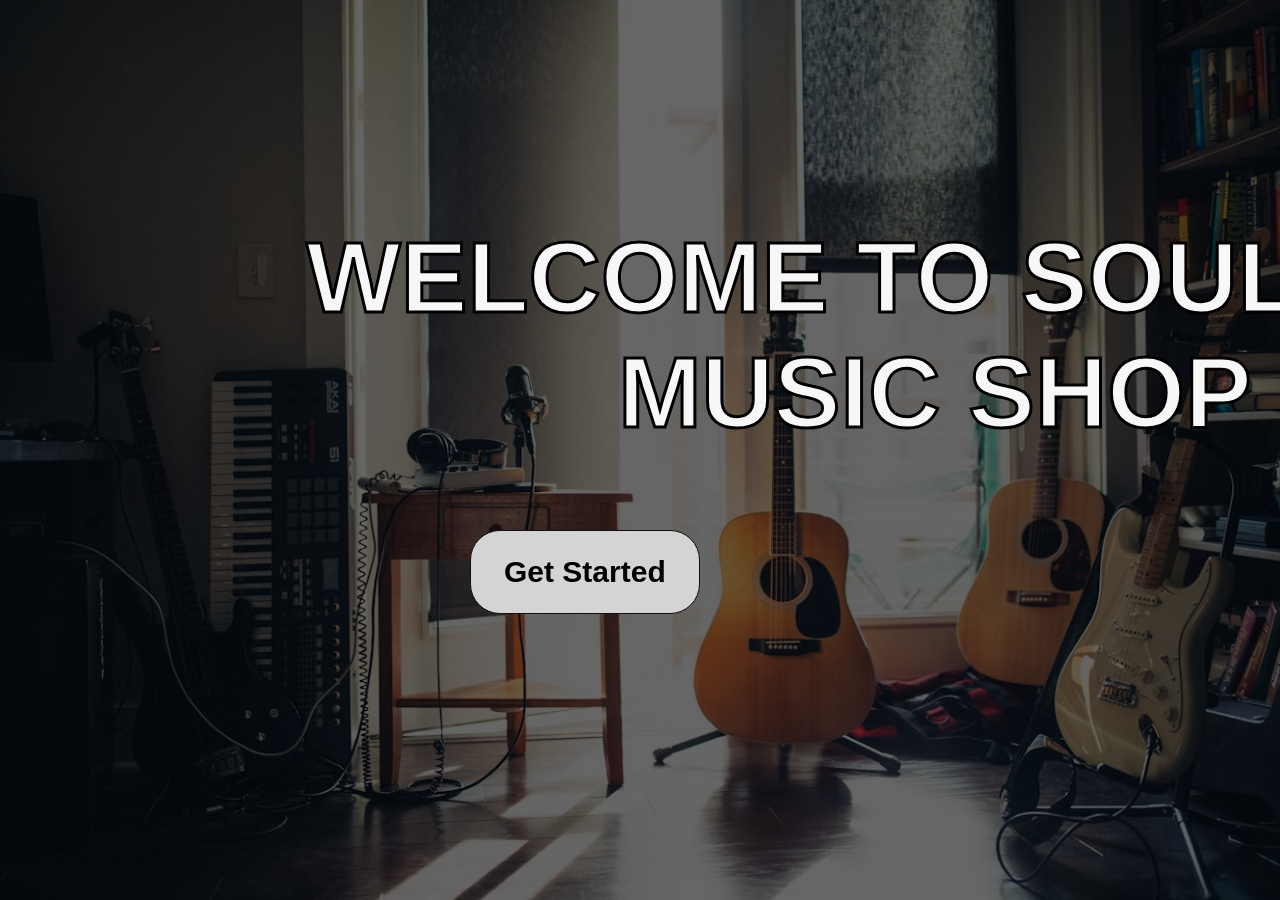
<file: index.html>
<!DOCTYPE html>
<html>
<head>
    <title>SOULTUNE</title>
    <link rel="icon" type="image/x-icon" href="items/tablogo.png">
    <style>
        * {
            margin: 0;
            padding: 0;
            box-sizing: border-box;
        }
        body {
            background: url('items/new.png') no-repeat center center fixed;
            background-size: cover;
            color: white;

            display: flex;
            flex-direction: column;
            min-width: 100%;
            min-height: 100%;
            overflow:auto;
            overflow-x: auto;
        }
        .overlay {
            background: rgba(0, 0, 0, 0.6);
            min-height: 100vh;
            padding: 20px;
        }
        .wrapper {
            align-items: center;
            width: 1530px;
            margin: 100px;  
        }
        .title {
            font-family: "Arial Black", Impact, sans-serif;
            font-size: 100px;
            color: #f7f7f7;
            -webkit-text-stroke: 3px #000000;
            text-align: center;
            margin-top: 200px;
            margin-left: 100px;
        }
        .intro-bounce {
        font-family: "Arial Black", Impact, sans-serif;
        font-size: 100px;
        color: #f7f7f7;
        -webkit-text-stroke: 3px #000000;
        text-align: center;
        margin-top: 200px;
        margin-left: 100px;
        animation: bounceIn 2s ease forwards;
        }
        @keyframes bounceIn {
        0% {
            transform: scale(0);
            opacity: 0;
        }
        60% {
            transform: scale(1.1);
            opacity: 1;
        }
        80% {
            transform: scale(0.9);
        }
        100% {
            transform: scale(1);
        }
        }
        button {
        margin-left: 350px;
        padding: 24px 33px;
        font-size: 30px;
        border: 1px solid rgb(15, 15, 15);
        border-radius: 30px;
        background: #d4d4d4;
        color: rgb(0, 0, 0);    
        font-weight: bold;
        margin-top: 80px;
        cursor: pointer;
        transition: 0.5s;
        display: inline-block;
        animation: bounceIn 1s ease forwards;
        }
        button:hover {
            color: #ffffff;
            background-color: #ff9900;
        }
    </style>
</head>

<body>

<div class="overlay">
    <div class="wrapper">
        <div class="container">
                <h1 class="intro-bounce">WELCOME TO SOULTUNE <br>MUSIC SHOP</h1>
                <a href="login.html"><button>Get Started</button></a>
        </div>
    </div>
</div>
</body>
</html>
</file>
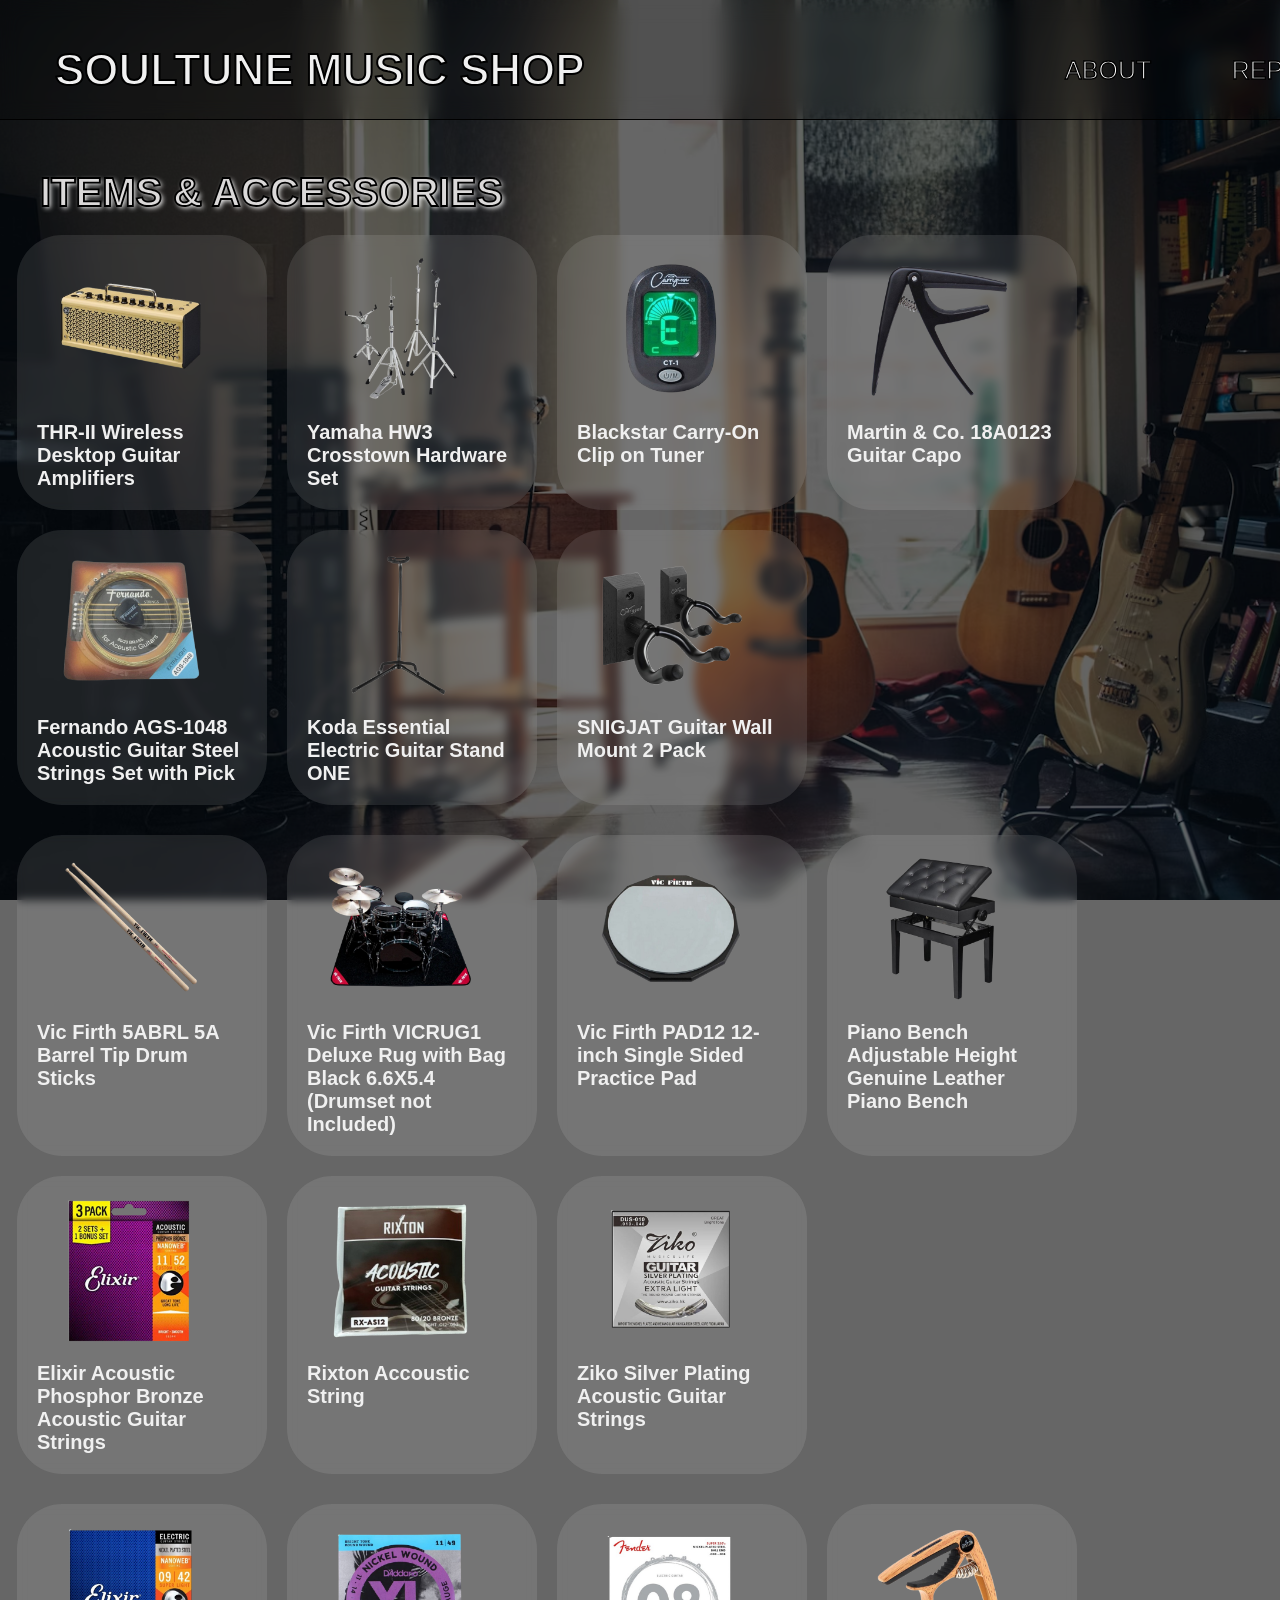
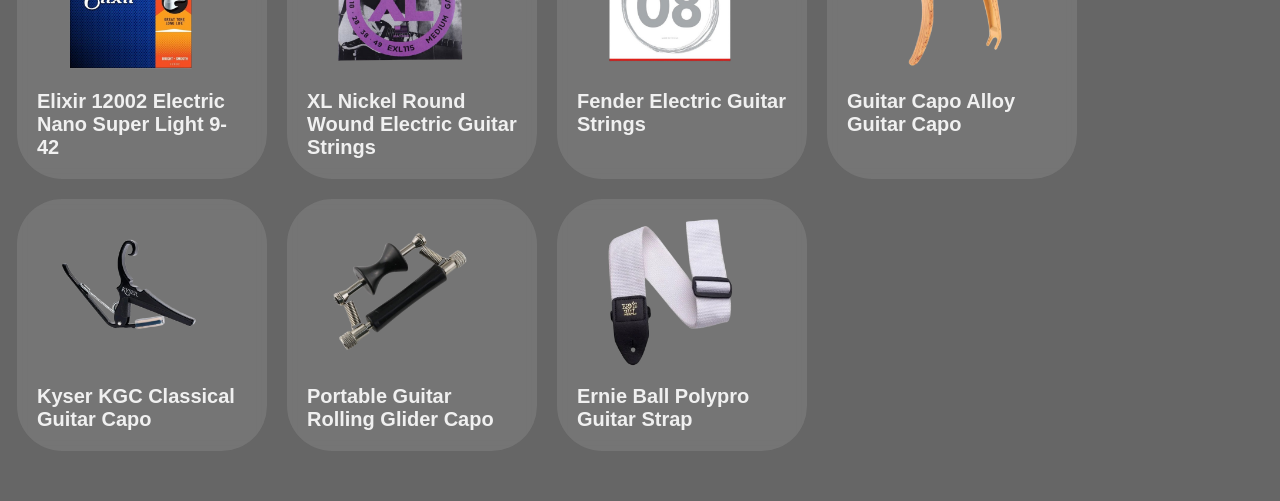
<file: accessories.html>
<!DOCTYPE html>
<html lang="en">
<head>
    <meta charset="UTF-8">
    <meta name="viewport" content="width=device-width, initial-scale=1.0">
    <title>SOULTUNE</title>
    <link rel="icon" type="image/x-icon" href="tablogo.png">
    <link rel="stylesheet" href="main.css">
</head>
    <body>

        <div class="overlay">
            <div class="wrapper">
                <header>
                    <h1>SOULTUNE MUSIC SHOP</h1>

                    <nav>
                        <ul>
                            <li><a href="about.html">ABOUT</a></li>
                            <li><a href="services.html">REPAIR & MAINTENANCE</a></li>
                            <li><a href="contacts.html">CONTACTS</a></li>
                            <li><a href="settings.html"><img style="position: relative; top: 5px;" src="items/settingsicon.png" class="logo" alt="Settings" height="35" width="55"></a></li>
                        </ul>
                    </nav>
                </header>

                <button class="nav-toggle" onclick="toggleMenu()">MENU</button>
                    <nav class="low-menu" id="lowMenu">
                        <ul>
                            <li><a href="guitarproducts.html">GUITAR</a></li>
                            <li><a href="pianoproducts.html">PIANO</a></li>
                            <li><a href="drumsproducts.html">DRUMSET</a></li>
                            <li><a href="accessories.html">ACCESSORIES</a></li>
                            <li><a href="home.html"><img src="items/homeicon.png" class="logo" alt="Settings" height="auto" width="60"></a></li>
                        </ul>
                    </nav>

            </div>

    <section class="accessories" id="accessories">        
        <h3>ITEMS & ACCESSORIES</h3>

            <div class="accessories-list1">
                        <div class="card" onclick="openModal(
                            'accessories/THR-II Wireless Desktop Guitar Amplifiers.png',
                            'THR-II Wireless Desktop Guitar Amplifiers',
                            '₱21,637.00',null)">
                            
                                <img src="accessories/THR-II Wireless Desktop Guitar Amplifiers.png">
                                <h4>THR-II Wireless Desktop Guitar Amplifiers</h4>
                        </div>

                        <div class="card" onclick="openModal(
                            'accessories/Yamaha HW3 Crosstown Hardware Set.png',
                            'Yamaha HW3 Crosstown Hardware Set',
                            '₱23,919.00',null)">
                            
                                <img src="accessories/Yamaha HW3 Crosstown Hardware Set.png">
                                <h4>Yamaha HW3 Crosstown Hardware Set</h4>
                        </div>

                        <div class="card" onclick="openModal(
                            'accessories/Blackstar Carry-On Clip on Tuner.png',
                            'Blackstar Carry-On Clip on Tuner',
                            '₱699.00',null)">
                            
                                <img src="accessories/Blackstar Carry-On Clip on Tuner.png">
                                <h4>Blackstar Carry-On Clip on Tuner</h4>
                        </div>

                        <div class="card" onclick="openModal(
                            'accessories/Martin & Co. 18A0123 Guitar Capo.png',
                            'Martin & Co. 18A0123 Guitar Capo',
                            '₱855.00',null)">
                            
                                <img src="accessories/Martin & Co. 18A0123 Guitar Capo.png">
                                <h4>Martin & Co. 18A0123 Guitar Capo</h4>
                        </div>

                        <div class="card" onclick="openModal(
                            'accessories/Fernando AGS-1048 Acoustic Guitar Steel Strings Set with Pick.png',
                            'Fernando AGS-1048 Acoustic Guitar Steel Strings Set with Pick',
                            '₱150.00',null)">
                            
                                <img src="accessories/Fernando AGS-1048 Acoustic Guitar Steel Strings Set with Pick.png">
                                <h4>Fernando AGS-1048 Acoustic Guitar Steel Strings Set with Pick</h4>
                        </div>

                        <div class="card" onclick="openModal(
                            'accessories/Koda Essential Electric Guitar Stand ONE.png',
                            'Koda Essential Electric Guitar Stand ONE',
                            '₱1,000.00',null)">
                            
                                <img src="accessories/Koda Essential Electric Guitar Stand ONE.png">
                                <h4>Koda Essential Electric Guitar Stand ONE</h4>
                        </div>

                        <div class="card" onclick="openModal(
                            'accessories/SNIGJAT Guitar Wall Mount 2 Pack.png',
                            'SNIGJAT Guitar Wall Mount 2 Pack',
                            '₱1,299.00',null)">
                            
                                <img src="accessories/SNIGJAT Guitar Wall Mount 2 Pack.png">
                                <h4>SNIGJAT Guitar Wall Mount 2 Pack</h4>
                        </div>

            </div>

            <div class="accessories-list2">
                        <div class="card" onclick="openModal(
                            'accessories/Vic Firth 5ABRL 5A Barrel Tip Drum Sticks.png',
                            'Vic Firth 5ABRL 5A Barrel Tip Drum Sticks',
                            '₱990.00',null)">
                            
                                <img src="accessories/Vic Firth 5ABRL 5A Barrel Tip Drum Sticks.png">
                                <h4>Vic Firth 5ABRL 5A Barrel Tip Drum Sticks</h4>
                        </div>

                        <div class="card" onclick="openModal(
                            'accessories/Vic Firth VICRUG1 Deluxe Rug with Bag Black 6.6X5.4 (Drumset not Included).png',
                            'Vic Firth VICRUG1 Deluxe Rug with Bag Black 6.6X5.4 (Drumset not Included)',
                            '₱7,905.00',null)">
                            
                                <img src="accessories/Vic Firth VICRUG1 Deluxe Rug with Bag Black 6.6X5.4 (Drumset not Included).png">
                                <h4>Vic Firth VICRUG1 Deluxe Rug with Bag Black 6.6X5.4 (Drumset not Included)</h4>
                        </div>

                        <div class="card" onclick="openModal(
                            'accessories/Vic Firth PAD12 12-inch Single Sided Practice Pad.png',
                            'Vic Firth PAD12 12-inch Single Sided Practice Pad',
                            '₱2,805.00',null)">
                            
                                <img src="accessories/Vic Firth PAD12 12-inch Single Sided Practice Pad.png">
                                <h4>Vic Firth PAD12 12-inch Single Sided Practice Pad</h4>
                        </div>

                        <div class="card" onclick="openModal(
                            'accessories/Piano Bench Adjustable Height Genuine Leather Piano Bench.png',
                            'Piano Bench Adjustable Height Genuine Leather Piano Bench',
                            '₱₱5,842.00',null)">
                            
                                <img src="accessories/Piano Bench Adjustable Height Genuine Leather Piano Bench.png">
                                <h4>Piano Bench Adjustable Height Genuine Leather Piano Bench</h4>
                        </div>

                        <div class="card" onclick="openModal(
                            'accessories/Elixir Acoustic Phosphor Bronze Acoustic Guitar Strings with Nanoweb Coating - Custom Light 3-Pack.png',
                            'Elixir Acoustic Phosphor Bronze Acoustic Guitar Strings with Nanoweb Coating - Custom Light 3-Pack',
                            '₱2,690.00',null)">
                            
                                <img src="accessories/Elixir Acoustic Phosphor Bronze Acoustic Guitar Strings with Nanoweb Coating - Custom Light 3-Pack.png">
                                <h4>Elixir Acoustic Phosphor Bronze Acoustic Guitar Strings</h4>
                        </div>

                        <div class="card" onclick="openModal(
                            'accessories/Rixton Accoustic String.png',
                            'Rixton Accoustic String',
                            '₱95.00',null)">
                            
                                <img src="accessories/Rixton Accoustic String.png">
                                <h4>Rixton Accoustic String</h4>
                        </div>

                        <div class="card" onclick="openModal(
                            'accessories/Ziko Silver Plating Acoustic Guitar Strings.png',
                            'Ziko Silver Plating Acoustic Guitar Strings',
                            '₱190.00',null)">
                            
                                <img src="accessories/Ziko Silver Plating Acoustic Guitar Strings.png">
                                <h4>Ziko Silver Plating Acoustic Guitar Strings</h4>
                        </div>

            </div>

            <div class="accessories-list3">
                        <div class="card" onclick="openModal(
                            'accessories/Elixir 12002 Electric Nano Super Light 9-42.png',
                            'Elixir 12002 Electric Nano Super Light 9-42',
                            '₱899.00',null)">
                            
                                <img src="accessories/Elixir 12002 Electric Nano Super Light 9-42.png">
                                <h4>Elixir 12002 Electric Nano Super Light 9-42</h4>
                        </div>

                        <div class="card" onclick="openModal(
                            'accessories/XL Nickel Round Wound Electric Guitar Strings.png',
                            'XL Nickel Round Wound Electric Guitar Strings',
                            '₱120.00',null)">
                            
                                <img src="accessories/XL Nickel Round Wound Electric Guitar Strings.png">
                                <h4>XL Nickel Round Wound Electric Guitar Strings</h4>
                        </div>

                        <div class="card" onclick="openModal(
                            'accessories/Fender Super 250 Nickle Plated Steel Ball End Electric Guitar Strings 8-38.png',
                            'Fender Super 250 Nickle Plated Steel Ball End Electric Guitar Strings 8-38',
                            '₱120.00',null)">
                            
                                <img src="accessories/Fender Super 250 Nickle Plated Steel Ball End Electric Guitar Strings 8-38.png">
                                <h4>Fender Electric Guitar Strings</h4>
                        </div>

                        <div class="card" onclick="openModal(
                            'accessories/New Style Guitar Capo Aluminum Alloy Metal Wood Grain Guitar Capo.png',
                            'New Style Guitar Capo Aluminum Alloy Metal Wood Grain Guitar Capo',
                            '₱105.00',null)">
                            
                                <img src="accessories/New Style Guitar Capo Aluminum Alloy Metal Wood Grain Guitar Capo.png">
                                <h4>Guitar Capo Alloy Guitar Capo</h4>
                        </div>

                        <div class="card" onclick="openModal(
                            'accessories/Kyser KGC Classical Guitar Capo.png',
                            'Kyser KGC Classical Guitar Capo',
                            '₱40,945.00',null)">
                            
                                <img src="accessories/Kyser KGC Classical Guitar Capo.png">
                                <h4>Kyser KGC Classical Guitar Capo</h4>
                        </div>

                        <div class="card" onclick="openModal(
                            'accessories/Portable Guitar Rolling Glider Capo.png',
                            'Portable Guitar Rolling Glider Capo',
                            '₱40,945.00',null)">
                            
                                <img src="accessories/Portable Guitar Rolling Glider Capo.png">
                                <h4>Portable Guitar Rolling Glider Capo</h4>
                        </div>

                        <div class="card" onclick="openModal(
                            'accessories/Ernie Ball Polypro Guitar Strap.png',
                            'Ernie Ball Polypro Guitar Strap',
                            '₱500.00',null)">
                            
                                <img src="accessories/Ernie Ball Polypro Guitar Strap.png">
                                <h4>Ernie Ball Polypro Guitar Strap</h4>
                        </div>

            </div>

            <div id="modal" class="modal" onclick="closeModal()">
                <div class="modal-content" onclick="event.stopPropagation()">
                    <img id="modal-img" class="modal-img">
                    <h4 id="modal-title"></h4>
                    <p id="modal-price"></p>
                    <p id="modal-desc"></p>

                    <div class="modal-buttons">
                        <button class="add-cart" onclick="addToCart()">Add to Cart</button>
                        <button class="buy-now" onclick="buyNow()">Buy Now</button>
                    </div>

                    <p id="cart-message" style="color: lightgreen; font-weight: bold; display: none; margin-top: 10px;">Added to cart!</p>
                </div>
            </div>
    </section>

        <script>
let currentItem = {};

function openModal(img, title, price, desc) {
    currentItem = { img, title, price };

    document.getElementById("modal-img").src = img;
    document.getElementById("modal-title").innerText = title;
    document.getElementById("modal-price").innerText = price;
    document.getElementById("modal-desc").innerText = desc;

    document.getElementById("modal").style.display = "flex";
}

function closeModal() {
    document.getElementById("modal").style.display = "none";
}

function addToCart() {
    let cart = JSON.parse(localStorage.getItem("cart")) || [];
    cart.push(currentItem);
    localStorage.setItem("cart", JSON.stringify(cart));

    document.getElementById("cart-message").style.display = "block";

    setTimeout(() => {
        document.getElementById("cart-message").style.display = "none";
    }, 2000);
}

function buyNow() {
    addToCart();
    window.location.href = "purchase.html"; 
}

const current = location.pathname.split("/").pop();
    document.querySelectorAll("nav a").forEach(link => {
        if(link.getAttribute("href") === current){
            link.classList.add("active");
        }
    });

    function toggleMenu() {
    let menu = document.getElementById("lowMenu");
    menu.style.display = (menu.style.display === "flex") ? "none" : "flex";
}

function toggleMenu() {
    let menu = document.getElementById("lowMenu");

    if (menu.classList.contains("show")) {
        
        menu.classList.remove("show");
        setTimeout(() => {
            menu.style.display = "none";
        }, 200);
    } else {
       
        menu.style.display = "flex";
        setTimeout(() => {
            menu.classList.add("show");
        }, 10);
    }
}
</script>
    </body>
</html>
</file>
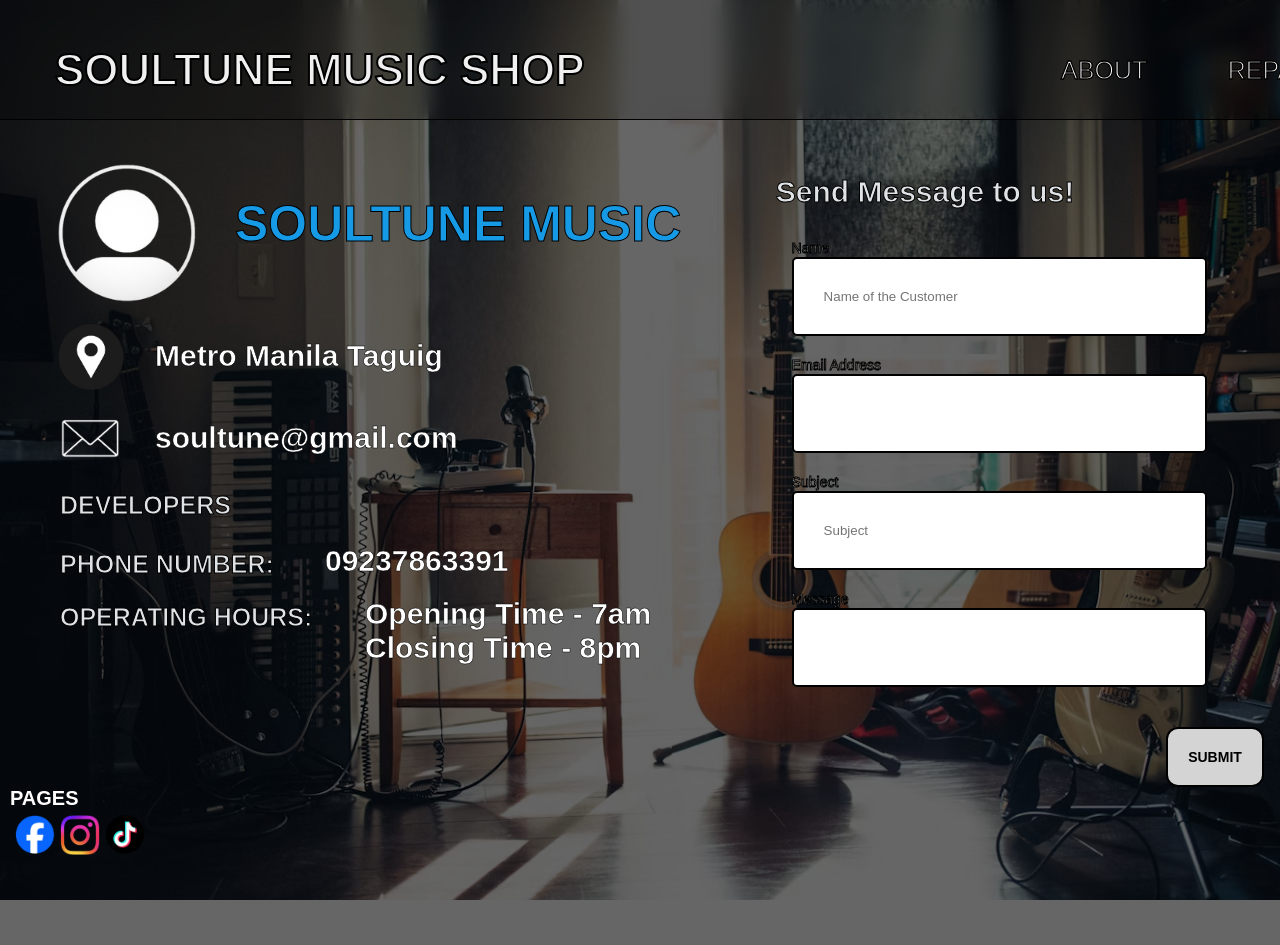
<file: contacts.html>
<!DOCTYPE html>
<html lang="en">
<head>
    <meta charset="UTF-8">
    <meta name="viewport" content="width=device-width, initial-scale=1.0">
    <title>SOULTUNE</title>
    <link rel="icon" type="image/x-icon" href="tablogo.png">
    <link rel="stylesheet" href="main.css">
    <style>
        body {
            overflow: hidden;
        }
        .modal {
            display: none;
            position: fixed;
            top: 0;
            left: 0;
            width: 100%;
            height: 100%;
            background: rgba(0,0,0,0.6);
            justify-content: center;
            align-items: center;
            z-index: 9999;
        }
        .modal-content {
            background: rgba(255,255,255,0.1);
            padding: 20px;
            border-radius: 35px;
            width: 800px;
            height: auto;
            animation: popIn 220ms ease-out;
            text-align: center;
            backdrop-filter: blur(10px);
        }
        @keyframes popIn {
            from { transform: scale(0.8); opacity: 0; }
            to   { transform: scale(1);   opacity: 1; }
        }
        .modal-content h4 {
            position: relative;
            left: -289px;
            font-size: 15px;
        }
        .modal-content h2 {
             position: relative;
             top: -80px;
             left: -50px;
            margin-left: 40px;
        }  
        .creatorsection {
            margin-top: 10px;
        }
        .creatorText {
            cursor: pointer;
            color: #000000;
            font-size: 18px;
            width: 0;
            transition: 0.3s;

        }
        .creatorText:hover {
            transform: scale(1.2);
            color: rgb(22, 224, 96);
        }
        .creator-box {
            display: flex;
            width: 110%;
            justify-content: left;
            gap: 40px;
            margin-top: 15px;
        }
        .creator-box img {
            width: 150px;
            height: 150px;
            border-radius: 20px;
            object-fit: cover;
            margin-bottom: 10px;
        }
        .creator-box h3 {
            color: white;
            margin: 50px 0 0;
            font-size: 18px;
        }
        h4 {
            color: rgb(42, 116, 181);
            margin: 1px;
            margin-left: -250px;
            font-size: 12px;
        }
        .creator-box p {
            color: white;
            margin: 50px 0 0;
            font-size: 18px;
        }
        button {
            font-size: 14px;
            padding: 20px 20px;
            background: #d4d4d4;
            color: rgb(0, 0, 0);     
            font-weight: bold;
            border: 2px solid #000000;
            border-radius: 12px;
            cursor: pointer;
            position: relative;
            left: 240px;
            top: -140px;
        }
        button:hover {
            color: #ffffff;
            background-color: #ff9900b5;
        }
        .footer-social {
            text-align: center;
            margin-top: -525px;
            margin-right: 2000px;
        }
        p {
            margin-bottom: 5px;
            margin-left: 10px;
            font-size: 20px;
            font-weight: bold;
            color: #fffdfd;
        }
        .fb-icon {
            width: 70px;
            height: auto;
            cursor: pointer;
            transition: 0.3s;
        }
        .fb-icon:hover {
            transform: scale(1.5);
        }
        .insta-icon {
            position: relative;
            top: -43px;
            left: 45px;
            width: 70px;
            height: auto;
            cursor: pointer;
            transition: 0.3s;
        }
        .insta-icon:hover {
            transform: scale(1.5);
        }
        .tiktok-icon {
            position: relative;
            top: -87px;
            left: 90px;
            width: 70px;
            height: auto;
            cursor: pointer;
            transition: 0.3s;
        }
        .tiktok-icon:hover {
            transform: scale(1.5);
        }
    </style>
</head>
    <body>

        <div class="overlay">
            <div class="wrapper">
                <header>
                    <h1>SOULTUNE MUSIC SHOP</h1>

                    <nav>
                        <ul>
                            <li><a href="about.html">ABOUT</a></li>
                            <li><a href="services.html">REPAIR & MAINTENANCE</a></li>
                            <li><a href="contacts.html">CONTACTS</a></li>
                            <li><a href="settings.html"><img style="position: relative; top: 5px;" src="items/settingsicon.png" class="logo" alt="Settings" height="35" width="55"></a></li>
                        </ul>
                    </nav>
                </header>

            </div>

            <div class="contacts-left">
                <div class="item">
                    <img style="position: relative; right: 200px; top: 230px; margin-top: -80px;" src="items/usericon.png" class="logo" alt="Settings" height="auto" width="260"><h1>SOULTUNE MUSIC</h1>
                </div>

                <img style="position: relative; top: 270px; left: 130px;" src="items/addressicon.png" alt="addressicon" height="auto" width="120px"><p style="position: relative; left: 245px; top: 214px;">Metro Manila Taguig</p>
                <img style="position: relative; top: 255px; left: 155px;" src="items/emailicon.png" alt="addressicon" height="auto" width="70px"><p style="position: relative; left: 245px; top: 214px;">soultune@gmail.com</p>
                
                <div class="creatorsection">
                <h2  class="creatorText"onclick="openCreators()">DEVELOPERS</h2>

                    <div id="creatorsModal" class="modal">
                        <div class="modal-content">

                            <h2 style="margin-bottom: 20px;">PROFILES</h2>
                            <h4>click photo for socials</h4>

                            <div class="creator-box">
                                <a href="https://www.facebook.com/Lanz0427/" target="_blank"><img src="items/lanz.png" class="modal-img"></a>
                                <h3 style="color:white;">Lanz Costanilla</h3>
                                <p style="margin-bottom: 20px; position: relative; top: 40px; left: -175px;">lrcostanilla@paterostechnologicalcollege.edu.ph</p>
                            </div>

                            <div class="creator-box">
                                <a href="https://www.facebook.com/cairojom.pagtakhan.5/" target="_blank"><img src="items/cairo.png" class="modal-img"></a>
                                <h3 style="color:white;">Cairo Pagtakhan</h3>
                                <p style="margin-bottom: 20px; position: relative; top: 40px; left: -175px;">cjpagtakhan@paterostechnologicalcollege.edu.ph</p>
                            </div>
                        </div>
                    </div>
                </div>
            </div>     

            <div class="contacts-leftlower">   
                <h2 style="margin-bottom: -70px;">PHONE NUMBER:</h2><p style="position: relative; left: 390px; top: 205px;">09237863391</p>
                <h2>OPERATING HOURS:</h2><p style="position: relative; left: 430px; top: 215px;">Opening Time - 7am<br>Closing Time - 8pm</p>
            </div>

            <div class="contacts-right">
                <h3>Send Message to us!</h3>
                <form action="home.html" autocomplete="on" class="form-container-left">
                    <div class="contacts-form">
                        <label for="Customer">Name</label>
                        <input type="name" id="users" name="username" placeholder="Name of the Customer" required><br>
                    </div>

                    <div class="contacts-form">
                        <label for="email">Email Address</label>
                        <input type="email" id="email" name="email" required><br>
                    </div>

                    <div class="contacts-form">
                        <label for="subject">Subject</label>
                        <input type="subject" id="subject" name="subject" placeholder="Subject" required><br>
                    </div>
        
                    <div class="contacts-form">
                        <label for="message">Message</label>
                        <input type="message" id="message" name="message"><br>
                    </div>

                    <p>
                        <button type="submit">SUBMIT</button>
                    </p>
                </form>
            </div>

            <div class="footer-social">
                <p>PAGES</p>
                <img src="items/fbicon.png" alt="facebook" class="fb-icon">
                <img src="items/instaicon.png" alt="facebook" class="insta-icon">
                <img src="items/tiktokicon.png" alt="facebook" class="tiktok-icon">
            </div>
            
        </div>

        <script>
function openCreators() {
    document.getElementById("creatorsModal").style.display = "flex";
}

function closeCreators() {
    document.getElementById("creatorsModal").style.display = "none";
}

window.onclick = function(e) {
    if (e.target == document.getElementById("creatorsModal")) {
        closeCreators();
    }
}
</script>
        
        <script>
            const current = location.pathname.split("/").pop();
    document.querySelectorAll("nav a").forEach(link => {
        if(link.getAttribute("href") === current){
            link.classList.add("active");
        }
    });

        </script>
    </body>
</html>
</file>
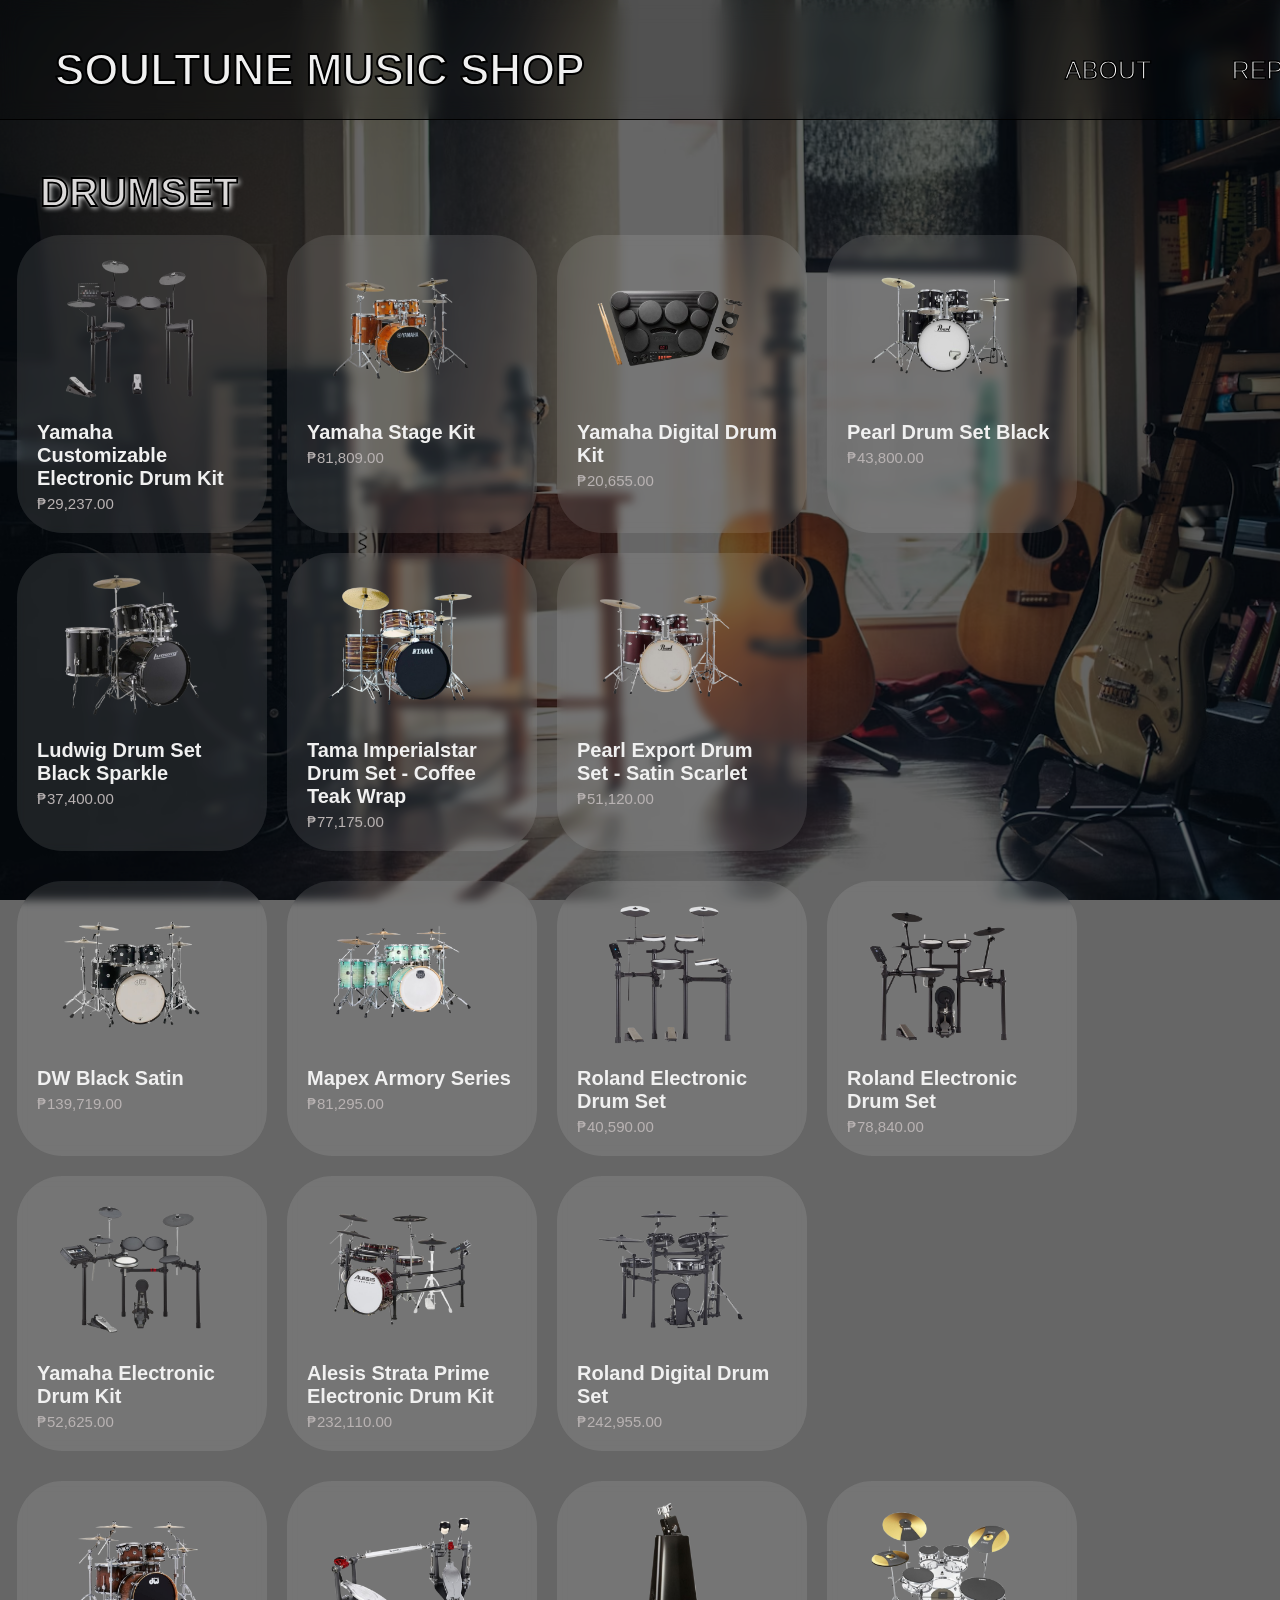
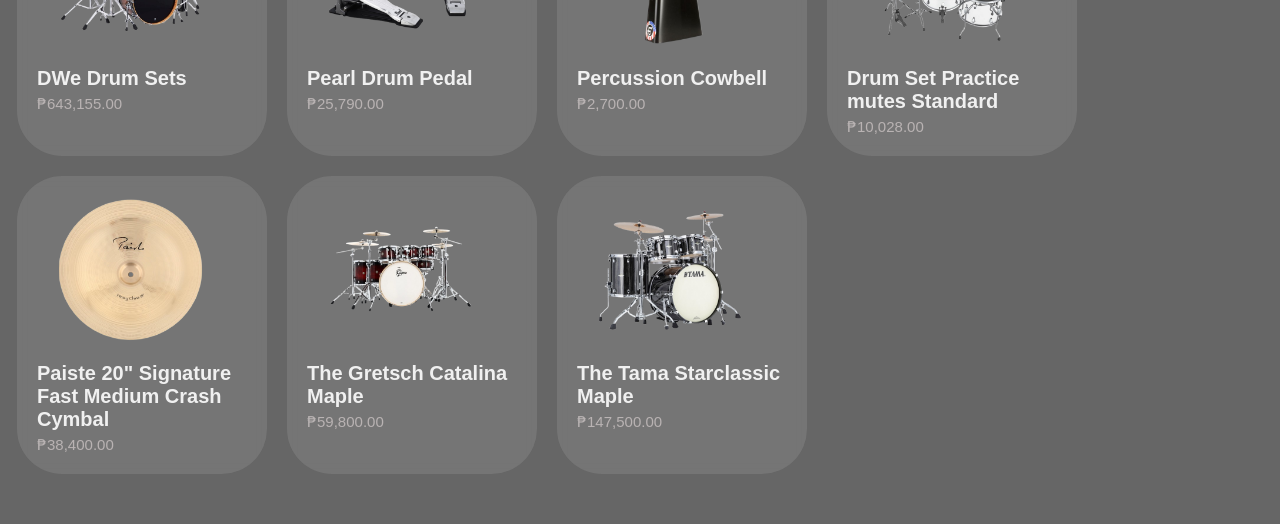
<file: drumsproducts.html>
<!DOCTYPE html>
<html lang="en">
<head>
    <meta charset="UTF-8">
    <meta name="viewport" content="width=device-width, initial-scale=1.0">
    <title>SOULTUNE</title>
    <link rel="icon" type="image/x-icon" href="tablogo.png">
    <link rel="stylesheet" href="main.css">
</head>
    <body>

        <div class="overlay">
            <div class="wrapper">
                <header>
                    <h1>SOULTUNE MUSIC SHOP</h1>

                    <nav>
                        <ul>
                            <li><a href="about.html">ABOUT</a></li>
                            <li><a href="services.html">REPAIR & MAINTENANCE</a></li>
                            <li><a href="contacts.html">CONTACTS</a></li>
                            <li><a href="settings.html"><img style="position: relative; top: 5px;" src="items/settingsicon.png" class="logo" alt="Settings" height="35" width="55"></a></li>
                        </ul>
                    </nav>
                </header>

                <button class="nav-toggle" onclick="toggleMenu()">MENU</button>
                    <nav class="low-menu" id="lowMenu">
                        <ul>
                            <li><a href="guitarproducts.html">GUITAR</a></li>
                            <li><a href="pianoproducts.html">PIANO</a></li>
                            <li><a href="drumsproducts.html">DRUMSET</a></li>
                            <li><a href="accessories.html">ACCESSORIES</a></li>
                            <li><a href="home.html"><img src="items/homeicon.png" class="logo" alt="Settings" height="auto" width="60"></a></li>
                        </ul>
                    </nav>

            </div>

    <section class="drums" id="drums">        
        <h3>DRUMSET</h3>

            <div class="drums-list1">
                        <div class="card" onclick="openModal(
                            'productsdrums/Yamaha DTX402K Customizable Electronic Drum Kit with silent bass pedal.png',
                            'Yamaha DTX402K Customizable Electronic Drum Kit with silent bass pedal',
                            '₱29,237.00',
                            'The DTX402 sounds combine years of experience creating authentic, top-quality drum sounds with 10 built-in drum kits, including acoustic effects and electronic sounds to he find the perfect voice')">
                            
                                <img src="productsdrums/Yamaha DTX402K Customizable Electronic Drum Kit with silent bass pedal.png">
                                <h4>Yamaha Customizable Electronic Drum Kit</h4>
                                <p>₱29,237.00</p>
                        </div>

                        <div class="card" onclick="openModal(
                            'productsdrums/Yamaha Stage Custom Birch Kit – Euro Honey Amber.png',
                            'Yamaha Stage Custom Birch Kit – Euro Honey Amber',
                            '₱81,809.00',
                            'The Yamaha Stage Custom Birch Kit - Euro Honey Amber is a high-class drum kit made of 100% birch, featuring a six-ply structure, Yamaha Enhanced Sustain System (YESS), ball mount and clamp, die-cast claw hook, and BD leg with stopper, available with shells and hardware only')">
                            
                                <img src="productsdrums/Yamaha Stage Custom Birch Kit – Euro Honey Amber.png">
                                <h4>Yamaha Stage Kit</h4>
                                <p>₱81,809.00</p>
                        </div>

                        <div class="card" onclick="openModal(
                            'productsdrums/Yamaha DD75 Digital Drum Kit.png',
                            'Yamaha DD75 Digital Drum Kit',
                            '₱20,655.00',
                            'It features high quality drum and a wide variety of percussion sounds from all over the world')">
                            
                                <img src="productsdrums/Yamaha DD75 Digital Drum Kit.png">
                                <h4>Yamaha Digital Drum Kit</h4>
                                <p>₱20,655.00</p>
                        </div>

                        <div class="card" onclick="openModal(
                            'productsdrums/Pearl RS525SBC Roadshow 5 Piece Drum Set Black.png',
                            'Pearl RS525SBC/C Roadshow 5 Piece Drum Set Black',
                            '₱43,800.00',
                            'Pearl updated Roadshow series offers high-quality, comprehensive beginners drumkits for a fair price. An extensive hardware package from Pearl 50 Series, consisting of double-braced hardware, a foot pedal with double chain drive, and a drum stool, is included as standard with each drumkit')">
                            
                                <img src="productsdrums/Pearl RS525SBC Roadshow 5 Piece Drum Set Black.png">
                                <h4>Pearl Drum Set Black</h4>
                                <p>₱43,800.00</p>
                        </div>

                        <div class="card" onclick="openModal(
                            'productsdrums/Ludwig LC19011DIR Accent Fuse 5-piece Drum Set Black Sparkle.png',
                            'Ludwig LC19011DIR Accent Fuse 5-piece Drum Set Black Sparkle',
                            '₱37,400.00',
                            'Accent series drums are the complete drum package for today’s aspiring drummer. An all-inclusive 5-pc drum set that provides everything you need to start your journey to becoming a drummer')">
                            
                                <img src="productsdrums/Ludwig LC19011DIR Accent Fuse 5-piece Drum Set Black Sparkle.png">
                                <h4>Ludwig Drum Set Black Sparkle</h4>
                                <p>₱37,400.00</p>
                        </div>

                        <div class="card" onclick="openModal(
                            'productsdrums/Tama Imperialstar IE52C 5-piece Complete Drum Set with Snare Drum and Meinl Cymbals - Coffee Teak Wrap.png',
                            'Tama Imperialstar IE52C 5-piece Complete Drum Set with Snare Drum and Meinl Cymbals - Coffee Teak Wrap',
                            '₱77,175.00',
                            'The Tama Imperialstar IE52C Drum Set includes a 5-piece configuration with a rich maple construction, providing excellent resonance and sound quality. It features a snare drum and Meinl cymbals, ensuring you have everything you need to start playing right out of the box')">
                            
                                <img src="productsdrums/Tama Imperialstar IE52C 5-piece Complete Drum Set with Snare Drum and Meinl Cymbals - Coffee Teak Wrap.png">
                                <h4>Tama Imperialstar Drum Set - Coffee Teak Wrap</h4>
                                <p>₱77,175.00</p>
                        </div>

                        <div class="card" onclick="openModal(
                            'productsdrums/Pearl Export EXX 5-Pc Drum Set Fusion Shell Pack - Satin Scarlet.png',
                            'Pearl Export EXX 5-Pc Drum Set Fusion Shell Pack - Satin Scarlet',
                            '₱51,120.00',
                            'The Pearl Export EXX Series features a 6-ply (7.5mm) poplar shell, offering clean tonality, a wide tuning range, and a punchy attack. Built with Superior Shell Technology (SST) and AcoustiGlue, it ensures enhanced resonance and durability')">
                            
                                <img src="productsdrums/Pearl Export EXX 5-Pc Drum Set Fusion Shell Pack - Satin Scarlet.png">
                                <h4>Pearl Export Drum Set - Satin Scarlet</h4>
                                <p>₱51,120.00</p>
                        </div>

            </div>

            <div class="drums-list2">
                        <div class="card" onclick="openModal(
                            'productsdrums/DW Design Series 4-Piece Shell Pack Black Satin.png',
                            'DW Design Series 4-Piece Shell Pack Black Satin',
                            '₱139,719.00',
                            'The all-maple DW Design Series Drums deliver a full, resonate tonality that well suited for a wide variety of musical applications')">
                            
                                <img src="productsdrums/DW Design Series 4-Piece Shell Pack Black Satin.png">
                                <h4>DW Black Satin</h4>
                                <p>₱139,719.00</p>
                        </div>

                        <div class="card" onclick="openModal(
                            'productsdrums/Mapex Armory Series Studioease Drum Set Ultramarine Finish.png',
                            'Mapex Armory Series Studioease Drum Set Ultramarine Finish',
                            '₱81,295.00',
                            'The Armory Series from Mapex has been updated with stunning veneers, incorporating the innovative hybrid shell construction. This fusion of birch and maple creates a captivating look and exquisitely balanced sound, continuing the legacy of the Armory series')">
                            
                                <img src="productsdrums/Mapex Armory Series Studioease Drum Set Ultramarine Finish.png">
                                <h4>Mapex Armory Series</h4>
                                <p>₱81,295.00</p>
                        </div>

                        <div class="card" onclick="openModal(
                            'productsdrums/Roland TD-02KV V-Drums Electronic Drum Set.png',
                            'Roland TD-02KV V-Drums Electronic Drum Set',
                            '₱40,590.00',
                            'The TD-02 series brings you the world’s finest entry-level electronic drumming experience at an affordable price. Backed by decades of V-Drums innovation, these compact and highly expressive kits are far greater than the sum of their parts')">
                            
                                <img src="productsdrums/Roland TD-02KV V-Drums Electronic Drum Set.png">
                                <h4>Roland Electronic Drum Set</h4>
                                <p>₱40,590.00</p>
                        </div>

                        <div class="card" onclick="openModal(
                            'productsdrums/Roland TD-07KV V-Drums Electronic Drum Set.png',
                            'Roland TD-07KV V-Drums Electronic Drum Set',
                            '₱78,840.00',
                            'Conveniently compact and ideal for drumming at home, the TD-07KV V-Drums kit delivers the superior expression and playability of high-end V-Drums in an affordable package. The TD-07KV also lets you explore creative opportunities that go far beyond any acoustic kit, with deep editing tools to craft custom sounds, onboard Bluetooth to play along with music tracks and lessons, USB to connect with computer recording software, and much more')">
                            
                                <img src="productsdrums/Roland TD-07KV V-Drums Electronic Drum Set.png">
                                <h4>Roland Electronic Drum Set</h4>
                                <p>₱78,840.00</p>
                        </div>

                        <div class="card" onclick="openModal(
                            'productsdrums/Yamaha DTX6KX – 5 Piece Electronic Drum Kit with 3‐Zone.png',
                            'Yamaha DTX6KX – 5 Piece Electronic Drum Kit with 3‐Zone',
                            '₱52,625.00',
                            'Yamaha DTX6K-X features the DTX-PRO module with the innovative KIT MODIFIER, sparking creativity and delivering superb performance in a compact configuration')">
                            
                                <img src="productsdrums/Yamaha DTX6KX – 5 Piece Electronic Drum Kit with 3‐Zone.png">
                                <h4>Yamaha Electronic Drum Kit</h4>
                                <p>₱52,625.00</p>
                        </div>

                        <div class="card" onclick="openModal(
                            'productsdrums/Alesis Strata Prime Electronic Drum Kit.png',
                            'Alesis Strata Prime Electronic Drum Kit',
                            '₱232,110.00',
                            'Strata Prime is an electronic drum kit without compromise. Every detail has been conceived to deliver a responsive and natural experience for the player')">
                                
                                <img src="productsdrums/Alesis Strata Prime Electronic Drum Kit.png">
                                <h4>Alesis Strata Prime Electronic Drum Kit</h4>
                                <p>₱232,110.00</p>
                        </div>

                        <div class="card" onclick="openModal(
                            'productsdrums/Roland TD-27KV2 Digital Drum Set.png',
                            'Roland TD-27KV2 Digital Drum Set',
                            '₱242,955.00',
                            'The Roland TD-27KV2 V-Drums is an expressive drum kit designed for recording and rehearsal, featuring generously sized pads, Roland unique digital snare, hi-hat, and ride pads, and an updated TD-27 module with new preset kits and effects')">
                            
                                <img src="productsdrums/Roland TD-27KV2 Digital Drum Set.png">
                                <h4>Roland Digital Drum Set</h4>
                                <p>₱242,955.00</p>
                        </div>

            </div>

            <div class="drums-list3">
                        <div class="card" onclick="openModal(
                            'productsdrums/DWe Drum Sets.png',
                            'DWe Drum Sets',
                            '₱643,155.00',
                            'DWe is the first-ever wireless acoustic-electronic convertible drum kit, equipped with authentic DW sounds in the DW Soundworks app. Ground-breaking wireless triggering innovation, engineered to bridge the gap between acoustic & electronic like never before')">
                            
                                <img src="productsdrums/DWe Drum Sets.png">
                                <h4>DWe Drum Sets</h4>
                                <p>₱643,155.00</p>
                        </div>

                        <div class="card" onclick="openModal(
                            'productsdrums/Pearl P1032R Eliminator Solo Red Double Bass Drum Pedal.png',
                            'Pearl P1032R Eliminator Solo Red Double Bass Drum Pedal',
                            '₱25,790.00',
                            'Setting new standards for speed and power, the Pearl P1032R Eliminator Solo double bass drum pedal delivers the precise control that has made Pearl a top choice among discerning drummers')">
                            
                                <img src="productsdrums/Pearl P1032R Eliminator Solo Red Double Bass Drum Pedal.png">
                                <h4>Pearl Drum Pedal</h4>
                                <p>₱25,790.00</p>
                        </div>

                        <div class="card" onclick="openModal(
                            'productsdrums/Latin Percussion (LP) Mambo Cowbell (LP229).png',
                            'Latin Percussion (LP) Mambo Cowbell (LP229)',
                            '₱2,700.00',
                            'LP Cowbells are handmade in the USA and crafted from premium quality steel with specially developed tooling. Every LP Cowbell is hand inspected to check the consistency of metal thickness, the durability of construction and the precise position of welds')">
                            
                                <img src="productsdrums/Latin Percussion (LP) Mambo Cowbell (LP229).png">
                                <h4>Percussion Cowbell</h4>
                                <p>₱2,700.00</p>
                        </div>

                        <div class="card" onclick="openModal(
                            'productsdrums/Sound Off Drum Set Practice mutes by Evans Full Box Set, Standard.png',
                            'Sound Off Drum Set Practice mutes by Evans Full Box Set, Standard',
                            '₱10,028.00',
                            'The Sound Off range by Evans is the most popular range of noise reduction products on the market. By reducing the noise of your drum kit by 95 per cent, these Sound Off products ensure that you can practice your instrument whenever and wherever you want')">
                            
                                <img src="productsdrums/Sound Off Drum Set Practice mutes by Evans Full Box Set, Standard.png">
                                <h4>Drum Set Practice mutes Standard</h4>
                                <p>₱10,028.00</p>
                        </div>

                        <div class="card" onclick="openModal(
                            'productsdrums/Paiste 20 Signature Fast Medium Crash Cymbal.png',
                            'Paiste 20 Signature Fast Medium Crash Cymbal',
                            '₱38,400.00',
                            'The 20 Paiste Signature Fast Medium Crash Cymbal, crafted from proprietary bronze, delivers unparalleled richness, musicality, and explosive character, favored by drummers like Nicko McBrain of Iron Maiden for its distinct sound and quick response')">
                            
                                <img src="productsdrums/Paiste 20 Signature Fast Medium Crash Cymbal.png">
                                <h4>Paiste 20" Signature Fast Medium Crash Cymbal</h4>
                                <p>₱38,400.00</p>
                        </div>

                        <div class="card" onclick="openModal(
                            'productsdrums/The Gretsch Catalina Maple.png',
                            'The Gretsch Catalina Maple',
                            '₱59,800.00.00',
                            'This kit is renowned for delivering the classic Great Gretsch Sound at an affordable price point.A favorite for players who want a warm, vintage, and musical tone')">
                            
                                <img src="productsdrums/The Gretsch Catalina Maple.png">
                                <h4>The Gretsch Catalina Maple</h4>
                                <p>₱59,800.00</p>
                        </div>

                        <div class="card" onclick="openModal(
                            'productsdrums/The Tama Starclassic Maple.png',
                            'The Tama Starclassic Maple',
                            '₱147,500.00',
                            'Flagship line offers incredible reliability, power, and high-quality components, making it a dominant choice for rock, metal, and touring drummers')">
                            
                                <img src="productsdrums/The Tama Starclassic Maple.png">
                                <h4>The Tama Starclassic Maple</h4>
                                <p>₱147,500.00</p>
                        </div>

            </div>

            <div id="modal" class="modal" onclick="closeModal()">
                <div class="modal-content" onclick="event.stopPropagation()">
                    <img id="modal-img" class="modal-img">
                    <h4 id="modal-title"></h4>
                    <p id="modal-price"></p>
                    <p id="modal-desc"></p>

                    <div class="modal-buttons">
                        <button class="add-cart" onclick="addToCart()">Add to Cart</button>
                        <button class="buy-now" onclick="buyNow()">Buy Now</button>
                    </div>

                    <p id="cart-message" style="color: lightgreen; font-weight: bold; display: none; margin-top: 10px;">Added to cart!</p>
                </div>
            </div>
    </section>

        <script>
let currentItem = {};

function openModal(img, title, price, desc) {
    currentItem = { img, title, price };

    document.getElementById("modal-img").src = img;
    document.getElementById("modal-title").innerText = title;
    document.getElementById("modal-price").innerText = price;
    document.getElementById("modal-desc").innerText = desc;

    document.getElementById("modal").style.display = "flex";
}

function closeModal() {
    document.getElementById("modal").style.display = "none";
}

function addToCart() {
    let cart = JSON.parse(localStorage.getItem("cart")) || [];
    cart.push(currentItem);
    localStorage.setItem("cart", JSON.stringify(cart));

    document.getElementById("cart-message").style.display = "block";

    setTimeout(() => {
        document.getElementById("cart-message").style.display = "none";
    }, 2000);
}

function buyNow() {
    addToCart();
    window.location.href = "purchase.html"; 
}

const current = location.pathname.split("/").pop();
    document.querySelectorAll("nav a").forEach(link => {
        if(link.getAttribute("href") === current){
            link.classList.add("active");
        }
    });

    function toggleMenu() {
    let menu = document.getElementById("lowMenu");
    menu.style.display = (menu.style.display === "flex") ? "none" : "flex";
}

function toggleMenu() {
    let menu = document.getElementById("lowMenu");

    if (menu.classList.contains("show")) {
       
        menu.classList.remove("show");
        setTimeout(() => {
            menu.style.display = "none";
        }, 200);
    } else {
     
        menu.style.display = "flex";
        setTimeout(() => {
            menu.classList.add("show");
        }, 10);
    }
}
</script>
    </body>
</html>
</file>
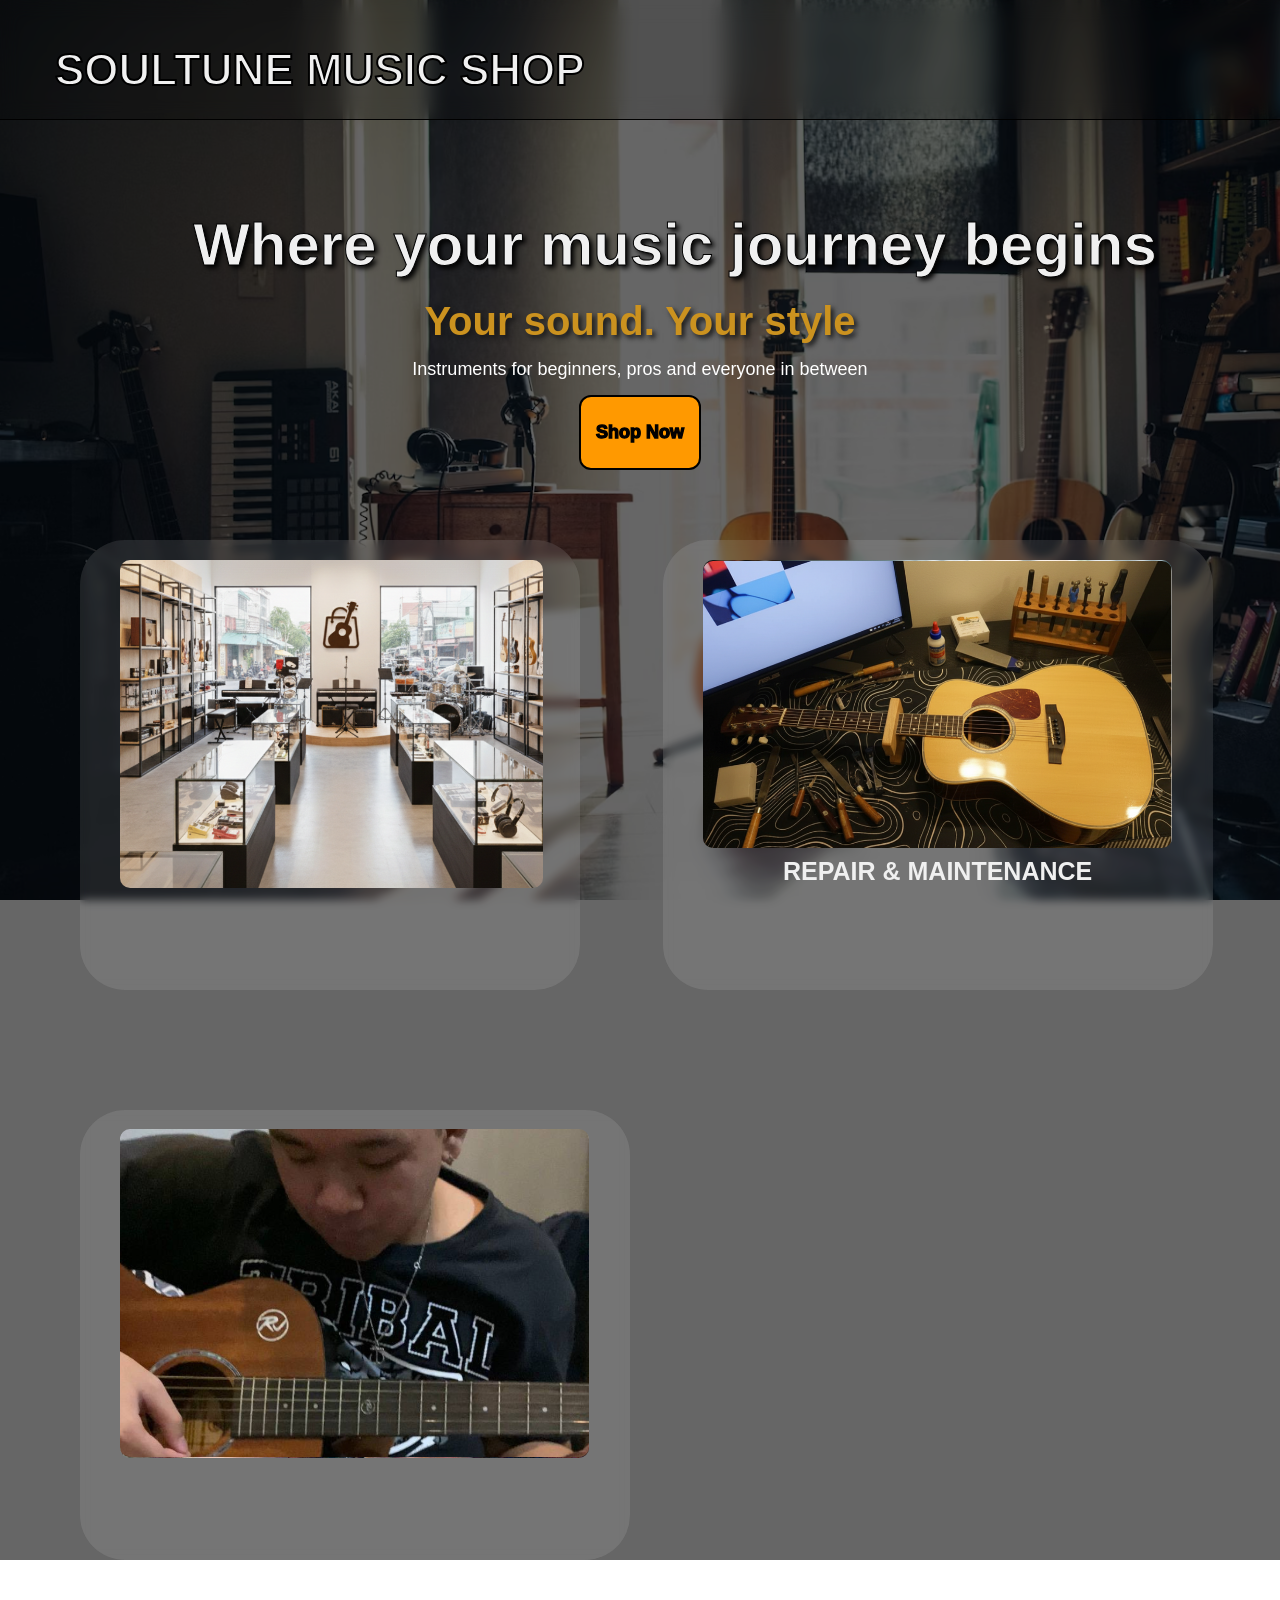
<file: home.html>
<!DOCTYPE html>
<html lang="en">
<head>
    <meta charset="UTF-8">
    <meta name="viewport" content="width=device-width, initial-scale=1.0">
    <title>SOULTUNE</title>
    <link rel="icon" type="image/x-icon" href="tablogo.png">
    <link rel="stylesheet" href="main.css">
    <style>
        body {
            overflow: hidden;
        }
        .homepage {
            text-align: center;
            margin-top: 220px;
        }
        .homepage h2 {
            position: relative;
            top: -10px;
            font-size: 60px;
            font-weight: bold;
            text-shadow: 3px 3px 5px black;
        }
        .homepage h3 {
            position: relative;
            top: 10px;
            font-size: 40px;
            color: #cb921f;
            font-weight: bold;
            text-shadow: 3px 3px 5px rgb(25, 25, 25);
        }
        .homepage p {
            position: relative;
            top: 15px;
            color: white;
            font-size: 18px;
            margin-top: 10px;
        }
        .homepage button {
            position: relative;
            top: 30px;
            font-size: 18px;
            padding: 25px 15px;
            background: #ff9900;
            color: rgb(0, 0, 0);     
            transition: background-color 1.5s;
            border: 2px solid #000000;
            border-radius: 12px;
            cursor: pointer;
            transition: 0.3s;
            z-index: 10;
        }
        .homepage button:hover {
            color: #030303;
            background-color: #ffffffa3;
            transform: scale(1.1);
        }
        .homecard {
            margin-top: 100px;
            margin-left: 63px;
            height: 450px;
            width: 500px;
            background: rgba(255, 255, 255, 0.1);
            padding: 20px;
            border-radius: 45px;
            text-align: left;
            backdrop-filter: blur(5px);
            cursor: pointer;
            transition: 0.3s;
        }
        .homecard:hover {
            transform: scale(1.05);
        }
        .homecard img {
            position: relative;
            left: 20px;
            height: 80%;
            width: 92%;
            object-fit: cover;
            border-radius: 10px;
        }
        .homecard2 {
            margin-top: 100px;
            margin-left: 63px;
            height: 450px;
            width: 550px;
            background: rgba(255, 255, 255, 0.1);
            padding: 20px;
            border-radius: 45px;
            text-align: left;
            backdrop-filter: blur(5px);
            cursor: pointer;
            transition: 0.3s;
        }
        .homecard2:hover {
            transform: scale(1.05);
        }
        .homecard2 img {
            position: relative;
            left: 20px;
            height: 70%;
            width: 92%;
            object-fit: cover;
            border-radius: 10px;
        }
        .homecard2 .img1 {
            animation: fade1 20s infinite;
        }
        .homecard2 .img2 {
            position: relative;
            top: -290px;
            animation: fade2 20s infinite;

        }
       @keyframes fade1 {
            0%   { opacity: 1; }
            40%  { opacity: 1; }   
            50%  { opacity: 0; }   
            90%  { opacity: 0; }
            100% { opacity: 1; }   
        }
        @keyframes fade2 {
            0%   { opacity: 0; }
            40%  { opacity: 0; }
            50%  { opacity: 1; }   
            90%  { opacity: 1; }
            100% { opacity: 0; }   
        }
        .homecard2 h4 {
            margin-left: 100px;
            color: #f0f0f0;
            margin-top: -285px;
            font-size: 25px;
        }
        .homecard3 {
            margin-top: 100px;
            margin-left: 63px;
            height: 450px;
            width: 550px;
            background: rgba(255, 255, 255, 0.1);
            padding: 20px;
            border-radius: 45px;
            text-align: left;
            backdrop-filter: blur(5px);
            cursor: pointer;
            transition: 0.3s;
        }
        .homecard3:hover {
            transform: scale(1.05);
        }
        .homecard3 img {
            position: relative;
            left: 20px;
            height: 80%;
            width: 92%;
            object-fit: cover;
            border-radius: 10px;
        }
        .homecard3 .img1 {
            animation: fade1 20s infinite;
        }
        .homecard3 .img2 {
            position: relative;
            top: -333px;
            animation: fade2 20s infinite;  
        }
        .homecard3 h4 {
            margin-left: 100px;
            color: #f0f0f0;
            margin-top: -285px;
            font-size: 25px;
        }
        .modal {
            display: none;
            position: fixed;
            top: 0;
            left: 0;
            width: 100%;
            height: 100%;
            background: rgba(0,0,0,0.6);
            justify-content: center;
            align-items: center;
            z-index: 9999;
        }
        .modal-content {
            background: rgba(255,255,255,0.1);
            padding: 20px;
            border-radius: 35px;
            height: 700px;
            width: 1150px;
            animation: zoomIn 0.3s ease;
            text-align: center;
            backdrop-filter: blur(10px);
        }
        @keyframes zoomIn {
            0% { transform: scale(0.5); opacity: 0; }
            100% { transform: scale(1); opacity: 1; }
        }
        .modal-img {
            width: 1050px;
            height: auto;
            margin-bottom: 10px;
        }
        .modal-content h4 {
            color: white;
            font-size: 24px;
            margin: 10px 0 5px;

            position: relative;
            top: -20px;
            left: 5px;
        }
        .modal2 {
            display: none;
            position: fixed;
            top: 0;
            left: 0;
            width: 100%;
            height: 100%;
            background: rgba(0,0,0,0.6);
            justify-content: center;
            align-items: center;
            z-index: 9999;
        }
        #modal2-title {
            margin-top: 20px;
            margin-bottom: 20px;
            color: #ffffff;
            font-size: 15px;
        }
        .modal2-content {
            display: flex;           
            justify-content: space-between; 
            align-items: center;     
            gap: 20px;               
            background: rgba(255,255,255,0.1);
            padding: 20px;
            border-radius: 35px;
            height: 700px;
            width: 1870px;
            animation: zoomIn 0.3s ease;
            text-align: center;
            backdrop-filter: blur(10px);

            position: relative;
        }
        @keyframes zoomIn {
            0% { transform: scale(0.5); opacity: 0; }
            100% { transform: scale(1); opacity: 1; }
        }
        .modal2-img1 {
            position: absolute;
            top: 20px;   
            left: 500px;  
            width: 100px; 
            height: auto;
            border-radius: 10px;
            object-fit: cover;
        }
        .modal2-img2 {
            position: absolute;
            top: 20px;   
            left: 50px;  
            width: 100px; 
            height: auto;
            border-radius: 10px;
            object-fit: cover;
        }
        @media screen and (max-width: 1200px) {
            .modal2-img1, .modal2-img2 {
                width: 100%;      
                margin-bottom: 10px;
            }
            .modal2-content {
                flex-direction: column;
            }
        }
        .modal2-content h4 {
            position: absolute;
            top: 10px;
            left: 95vh;
            transform: scale(2.5);
            color: white;
        }
        .homepage-list {
            display: flex;
            position: relative;
            left: 17px;
            justify-content: left;
            gap: 20px;
            flex-wrap: wrap;
        }
    </style>
</head>
    <body>

        <div class="overlay">
            <div class="wrapper">
                <header>
                    <h1>SOULTUNE MUSIC SHOP</h1>
                </header>

            </div>

                <section class="homepage" id="home">
                    <h2>Where your music journey begins</h2>
                    <h3>Your sound. Your style</h3>
                    <p>Instruments for beginners, pros and everyone in between</p>
                    <a href="guitarproducts.html"><button>Shop Now</button></a>
                

                        <div class="homepage-list">
                            <div class="homecard" onclick="openModal(
                                'homepage/soultuneshop.png',null)">
                                
                                    <img src="homepage/soultuneshop.png">
                            </div>

                            <div class="homecard2" onclick="openModal2(
                                'homepage/repair.png', 'homepage/maintenance.png',
                                'REPAIR & MAINTENANCE')">

                                    <img src="homepage/repair.png" class="img img1">
                                    <img src="homepage/maintenance.png" class="img img2">
                                    <h4>REPAIR & MAINTENANCE</h4>
                            </div>

                            <div class="homecard3" onclick="openModal2(
                                'homepage/lanz.png', 'homepage/cairo.png',null)">

                                    <img src="homepage/lanz.png" class="img img1">
                                    <img src="homepage/cairo.png" class="img img2">
                            </div>
                            
                        </div>

        </div>

                    <div id="modal" class="modal" onclick="closeModal()">
                        <div class="modal-content" onclick="event.stopPropagation()">
                            <img id="modal-img" class="modal-img">
                        </div>
                    </div>

                    <div id="modal2" class="modal2" onclick="closeModal2()">
                        <div class="modal2-content" onclick="event.stopPropagation()">
                            <img id="modal2-img1" class="modal2-img modal-img1">
                            <img id="modal2-img2" class="modal2-img modal-img2">
                            <h4 id="modal2-title"></h4>
                        </div>
                    </div>
                </section>

        <script>
                let currentItem = {};

function openModal(img) {
    currentItem = { img };

    document.getElementById("modal-img").src = img;

    document.getElementById("modal").style.display = "flex";
}

function closeModal() {
    document.getElementById("modal").style.display = "none";
}

function openModal2(img1, img2, title) {

    currentItem = { img1, img2 , title };
    document.getElementById("modal2-img1").src = img1;
    document.getElementById("modal2-img2").src = img2;
    document.getElementById("modal2-title").innerText = title;
    document.getElementById("modal2").style.display = "flex";
}

function closeModal2() {
    document.getElementById("modal2").style.display = "none";
}
        </script>
    </body>
</html>
</file>
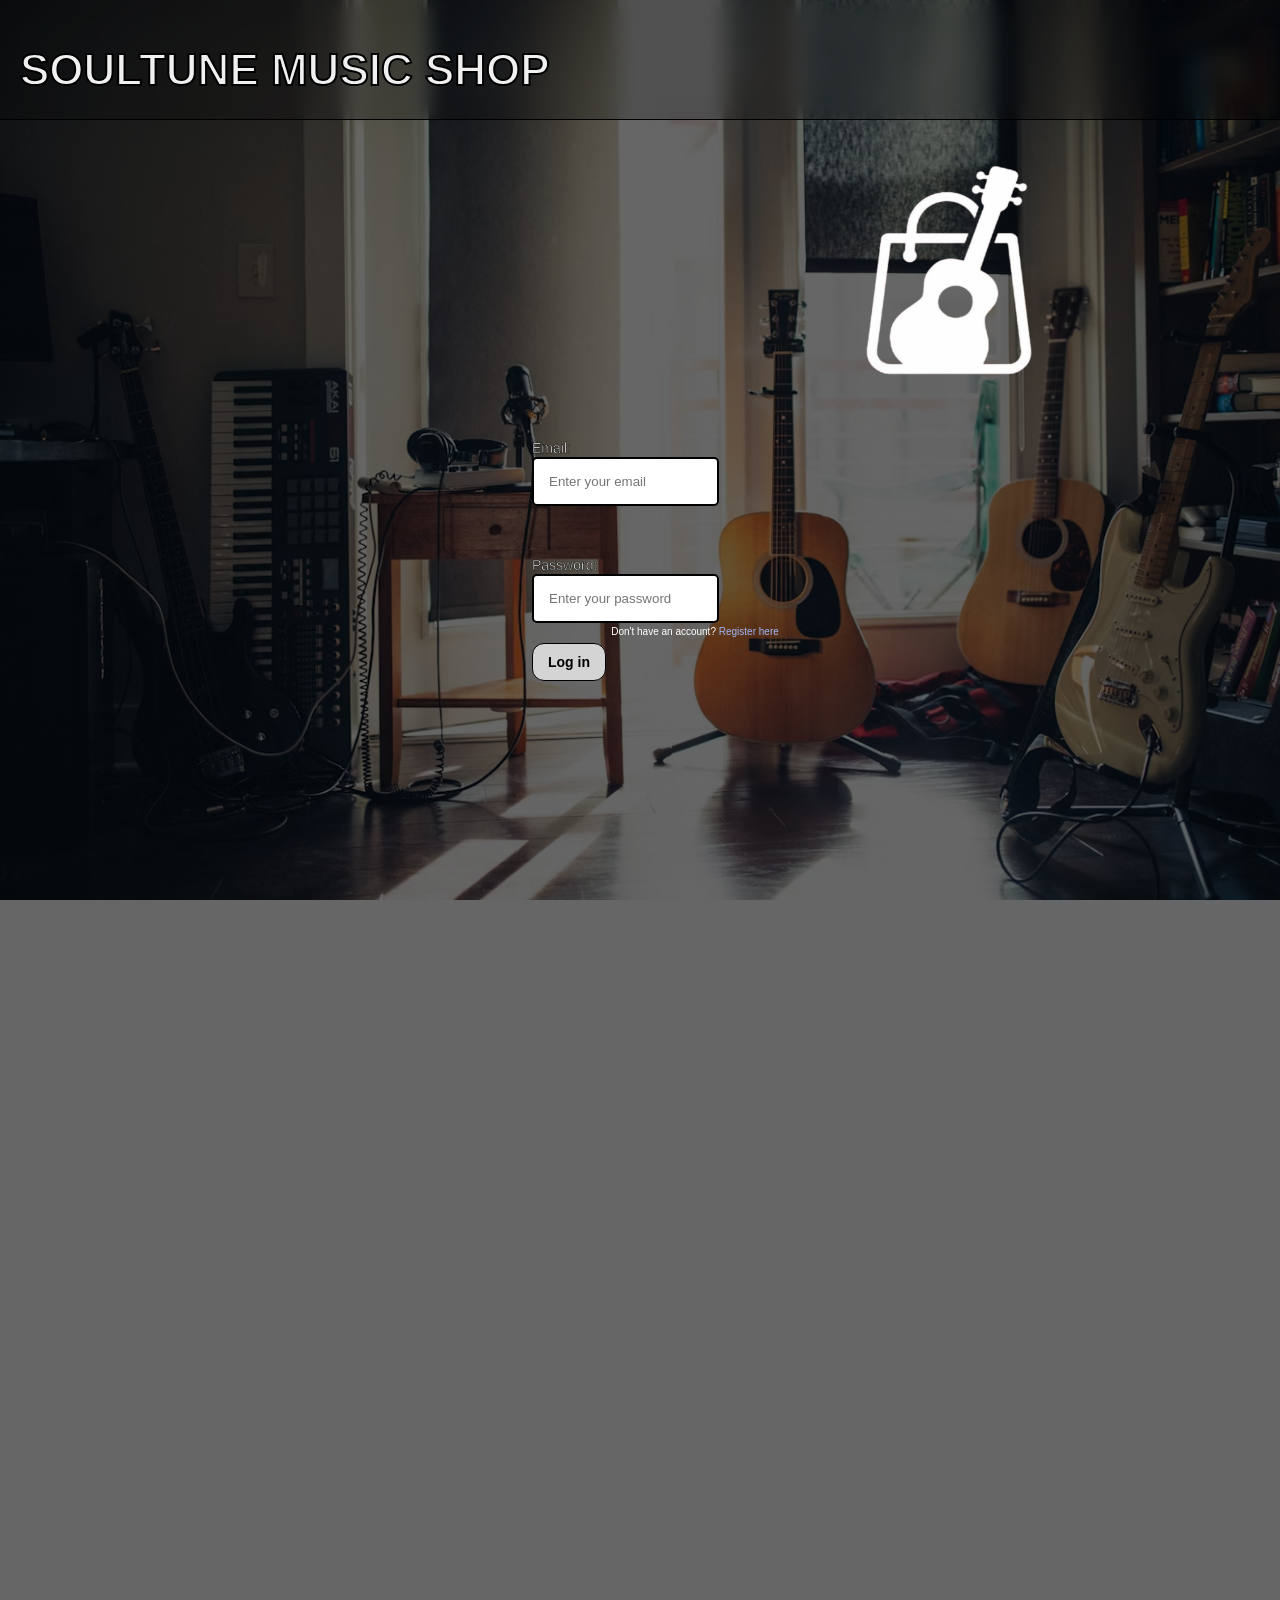
<file: login.html>
<!DOCTYPE html>
<html>
<head>
    <title>Login - SOULTUNE</title>
    <link rel="icon" type="image/x-icon" href="D:/lanz/Documents/my codes/project/items/tablogo.png">
    <style>
        * {
            margin: 0;
            padding: 0;
            box-sizing: border-box;
        }
        body {
            background: url('items/new.png') no-repeat center center fixed;
            background-size: cover;
            font-family: Arial, sans-serif;

            overflow: hidden;
        }
        .overlay {
            background: rgba(0, 0, 0, 0.6);
            margin-top: -120px;
            min-height: 200vh;
            padding: 20px;
        }
        header {
            height: 120px;
            display: flex;
            align-items: center;
            justify-content: space-between;
            background: rgba(0, 0, 0, 0.2);
            backdrop-filter: blur(10px);
            border-bottom: 1px solid #000;
            padding: 0px;
        }
        header h1 {
            font-family: 'Arial Black', Impact, sans-serif;
            color: #f0f0f0;
            -webkit-text-stroke: 2px #000;
            font-size: 44px;
            margin-left: 20px;
            position: relative;
            top: 10px;
        }
        .logo {
            width: 420px;
            height: 220px;
            margin-top: 140px;
            margin-bottom: 40px;
            margin-left: 720px;
        }
        .form-container {
            display: flex;
            align-items: center;
            flex-direction: column;
        }
        .login-form {
            align-items: center;
            text-align: left;
            width: 15%;
            padding: 15px;
            margin: 0px 750px;
            border-radius: 3px;
        }
        .login-form label {
            font-family: "Arial Black", Impact, sans-serif;
            font-size: 14px;
            color: #ffffff;
            -webkit-text-stroke: 0.5px #000000;
            margin-bottom: 2px;
            margin-left:-30px;
        }
        .login-form input {
            width: 120%;
            padding: 15px;
            margin-bottom: 20px;
            margin-left: -30px;
            border: 2px solid #000000;
            border-radius: 5px;
        }
        button {
            padding: 10px 15px;
            font-size: 14px;
            border: 1px solid #000000;
            border-radius: 12px;
            background: #d4d4d4;
            color: rgb(0, 0, 0);
            color: rgb(0, 0, 0);
            font-weight: bold;
            cursor: pointer;
            transition: 0.3s;
            margin-left: -30px;
        }
        button:hover {
            color: #ffffff;
            background-color: #ff9900aa;
        }
        .register-text {
            font-family: Arial, sans-serif;
            color: #ffffff;
            font-size: 10px;
            text-align: center;
            margin-top: -70px;
            margin-left: 110px;
        }
        .register-text a {
            color: #9fb6f7;
            text-decoration: none;
        }
        .register-text a:hover {
            color: #053f79;
            text-decoration: underline;
        }
    </style>
</head>

<body>

<header>
    <h1>SOULTUNE MUSIC SHOP</h1>
</header>

<div class="overlay">
        <img src="items/logonobg.png" class="logo" alt="Soultune-logo" height="200" width="80">

        <form action="home.html" autocomplete="on" class="form-container">
            <div class="login-form">
                <label for="email">Email:</label>
                <input type="email" required oninvalid="this.setCustomValidity('Please enter a valid email')"
       oninput="this.setCustomValidity('')" id="email" name="email" placeholder="Enter your email" required><br>
            </div>

            <div class="login-form">
                <label for="password">Password:</label>
                <input type="password" required oninvalid="this.setCustomValidity('Please enter your password')"
       oninput="this.setCustomValidity('')" id="password" name="password" placeholder="Enter your password" required><br>
            
            <p>
                <button type="submit">Log in</button>
            </p>
            </div>
            
                <div class="register-text">
                    Don't have an account? <a href="register.html">Register here</a>
                </div>
        </form>
</div>
</body>
</html>
</file>
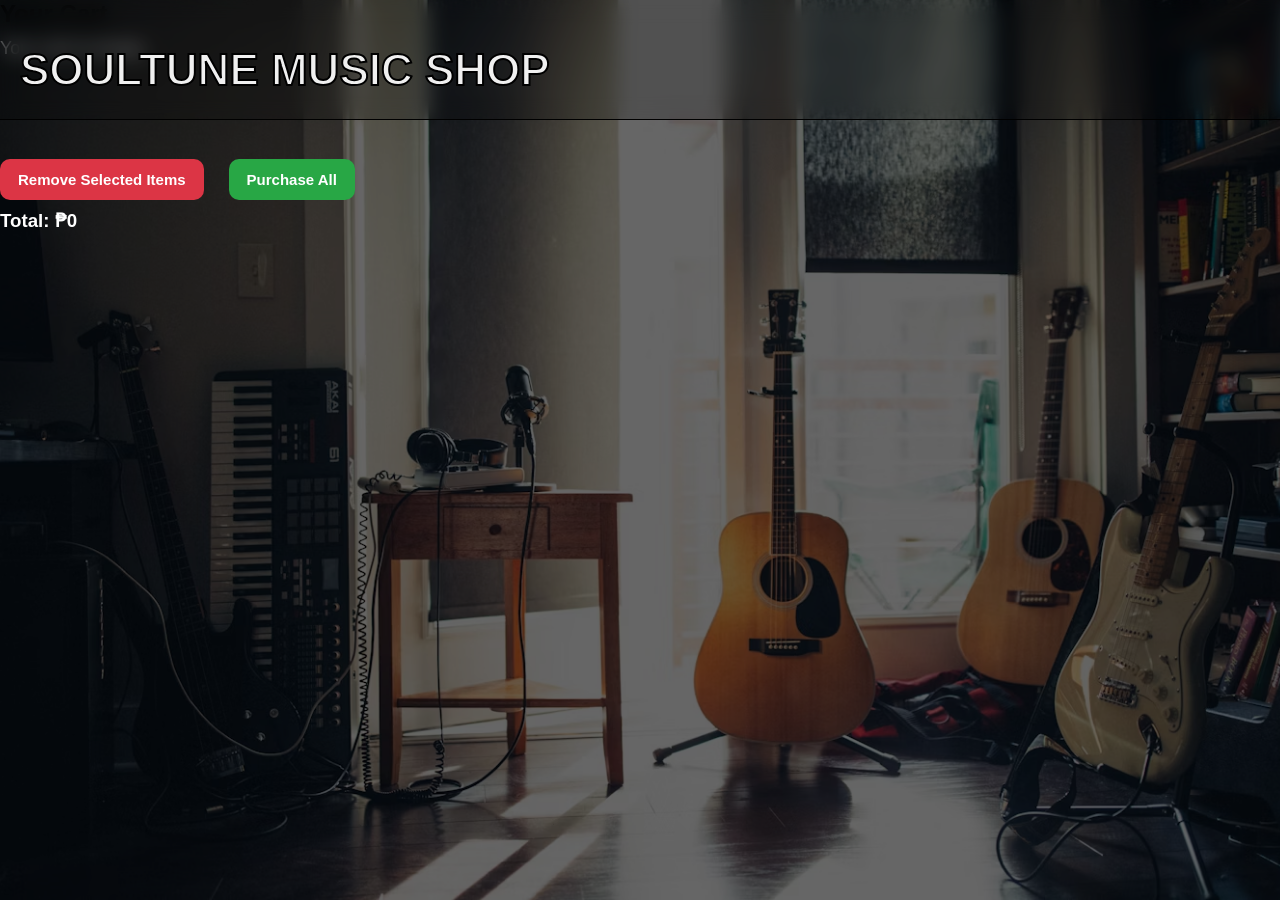
<file: purchase.html>
<!DOCTYPE html>
<html lang="en">
<head>
    <meta charset="UTF-8">
    <title>Purchase Section</title>
    <link rel="icon" type="image/x-icon" href="tablogo.png">
    <style>
        * {
            margin: 0;
            padding: 0;
            box-sizing: border-box;
        }
        body {
            background: url('items/new.png') no-repeat center center fixed;
            background-size: cover;
            background-attachment: fixed;
            font-family: Arial, sans-serif;
            
            display: flex;
            flex-direction: column;
            min-width: 100%;
            min-height: 100%;
            overflow: hidden;
            overflow-y: auto;

        }
        .overlay {
            background: rgba(0, 0, 0, 0.6);
            min-height: 100vh;
            padding: 0px;
        }
        .wrapper {
            align-items: auto;
            width: 1100px;
            margin: 0px auto;
        }
        header {
            position: fixed;
            top: 0;
            left: 0;
            width: 100%;
            z-index: 1000;
            height: 120px;
            display: flex;
            align-items: center;
            justify-content: space-between;
            background: rgba(0, 0, 0, 0.2);
            backdrop-filter: blur(10px);
            border-bottom: 1px solid #000;
            padding: 0px;
        }
        header, .wrapper {
            min-width: 1920px;
        }
        header h1 {
            font-family: 'Arial Black', Impact, sans-serif;
            color: #f0f0f0;
            -webkit-text-stroke: 2px #000;
            font-size: 44px;
            margin-left: 20px;
            position: relative;
            top: 10px;
        }
        ul {
            margin: 0px;
            position: relative;
            left: 5px;
            top: 5px;
        }
        li {
            display: inline;
            margin: 20px;
            font-size: 25px;
        }
        a {
            text-decoration: none;
            font-family: 'Arial Black', Impact, sans-serif;
            color: #fafafa;
            -webkit-text-stroke: 1.3px #000;
        }
        .low-menu {
            position: fixed;
            top: 40px;
            left: 1760px;
            width: 100%;
            z-index: 1000;
        }
        h2 {
            margin-bottom: 10px;
        }
        .item {
            color: #ffffff;
            background: #222;
            position: relative;
            top: 90px;
            padding: 15px;
            padding-right: 201px;
            margin-bottom: 15px;
            border-radius: 10px;
            display: flex;
            align-items: center;
            gap: 10px;
        }
        .item img {
            width: 120px;
            border-radius: 10px;
        }
        .buttons {
            margin-top: 100px;
            display: flex;
            gap: 25px;
        }

        button {
            padding: 12px 18px;
            border: none;
            border-radius: 10px;
            font-size: 15px;
            cursor: pointer;
            font-weight: bold;
        }

        #remove-btn {
            background: #dc3545;
            color: white;
        }

        #purchase-btn {
            background: #28a745;
            color: white;
        }

        #message {
            margin-top: 20px;
            font-size: 20px;
            color: lightgreen;
            font-weight: bold;
            display: none;
        }

        .empty {
            font-size: 18px;
            color: #bbb;
        }
    </style>
</head>
<body>
       <div class="overlay">
            <div class="wrapper">
                <header>
                    <h1>SOULTUNE MUSIC SHOP</h1>
                </header>

                    <nav class="low-menu">
                        <ul>
                            <li><a href="guitarproducts.html"><img style="position: relative; bottom: 15px; left: 20px;" src="items/homeicon.png" class="logo" alt="Settings" height="auto" width="100"></a></li>
                        </ul>
                    </nav>

<h2>Your Cart</h2>
<div id="cart-items"></div>

<div class="buttons">
    <button id="remove-btn" onclick="removeSelected()">Remove Selected Items</button>
    <button id="purchase-btn" onclick="purchaseAll()">Purchase All</button>
</div>

<h3 id="total-price" style="color: white; margin-top: 10px;">Total: ₱0</h3>

<p id="message"></p>
            </div>
        </div>
<script>
let container = document.getElementById("cart-items");
let message = document.getElementById("message");

let cart = JSON.parse(localStorage.getItem("cart")) || [];


function displayCart() {
    container.innerHTML = "";

    if (cart.length === 0) {
        container.innerHTML = "<p class='empty'>Your cart is empty.</p>";
        document.getElementById("total-price").innerText = "Total: ₱0";
        return;
    }

    cart.forEach((item, index) => {
        container.innerHTML += `
            <div class="item">
                <input type="checkbox" class="select-item" data-index="${index}">
                <img src="${item.img}">
                <div>
                    <h2>${item.title}</h2>
                    <p>${item.price}</p>
                </div>
            </div>
        `;
    });

    updateTotal(); 
}

displayCart();


function removeSelected() {
    let checkboxes = document.querySelectorAll(".select-item");


    cart = cart.filter((item, index) => {
        return !checkboxes[index].checked;
    });

    localStorage.setItem("cart", JSON.stringify(cart));
    message.innerHTML = "Selected items removed!";
    message.style.display = "block";

    setTimeout(() => message.style.display = "none", 2000);

    displayCart();
    updateTotal();
}


function purchaseAll() {
    if (cart.length === 0) {
        message.innerHTML = "Your cart is empty!";
        message.style.display = "block";
        setTimeout(() => message.style.display = "none", 2000);
        return;
    }

    localStorage.removeItem("cart");
    cart = [];

    displayCart();
    document.getElementById("total-price").innerText = "Total: ₱0"; // reset total

    message.innerHTML = "Purchase successful! Thank you!";
    message.style.display = "block";

    setTimeout(() => message.style.display = "none", 3000);
}

function updateTotal() {
    let total = 0;

    cart.forEach(item => {

        let priceNum = parseFloat(item.price.replace("₱", "").replace(/,/g, ""));
        total += priceNum;
    });

    document.getElementById("total-price").innerText = "Total: ₱" + total.toLocaleString();
}

</script>

</body>
</html>
</file>
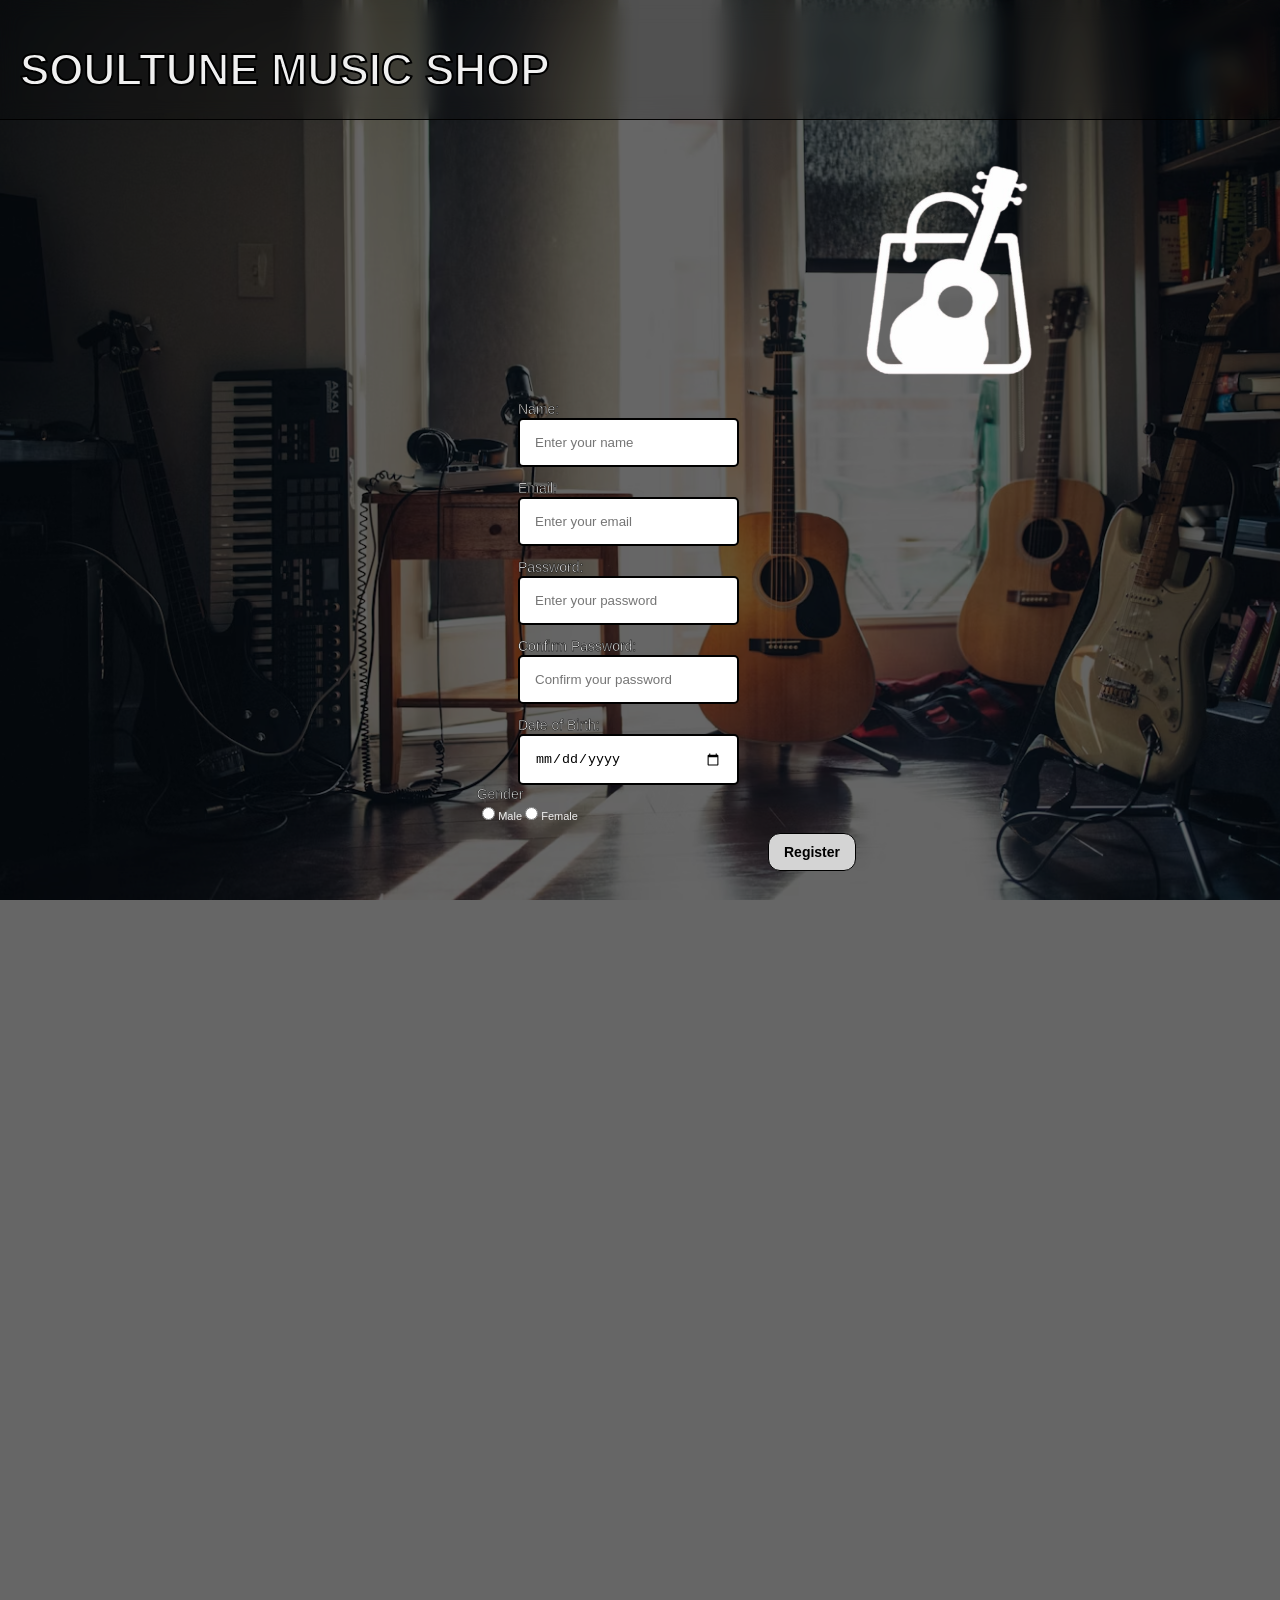
<file: register.html>
<!DOCTYPE html>
<html>
<head>
    <title>Register - SOULTUNE</title>
    <link rel="icon" type="image/x-icon" href="D:/lanz/Documents/my codes/project/items/tablogo.png">
    <style>
        * {
            margin: 0;
            padding: 0;
            box-sizing: border-box;
        }
        body {
            background: url('items/new.png') no-repeat center center fixed;
            background-size: cover;
            font-family: Arial, sans-serif;

            overflow: hidden;
        }
        .overlay {
            background: rgba(0, 0, 0, 0.6);
            margin-top: -120px;
            min-height: 200vh;
            padding: 20px;
        }
        header {
            height: 120px;
            display: flex;
            align-items: center;
            justify-content: space-between;
            background: rgba(0, 0, 0, 0.2);
            backdrop-filter: blur(10px);
            border-bottom: 1px solid #000;
            padding: 0px;
        }
        header h1 {
            font-family: 'Arial Black', Impact, sans-serif;
            color: #f0f0f0;
            -webkit-text-stroke: 2px #000;
            font-size: 44px;
            margin-left: 20px;
            position: relative;
            top: 10px;
        }
        .logo {
            width: 420px;
            height: 220px;
            margin-top: 140px;
            margin-bottom: 40px;
            margin-left: 720px;
        }
        .form-container {
            display: flex;
            align-items: center;
            flex-direction: column;
        }
        .register-form {
            align-items: center;
            text-align: left;
            width: 15%;
            position: relative;
            top: -20px;
            padding: 1px;
            margin: -5px;
            border-radius: 3px;
        }
        .register-form label {
            font-family: "Arial Black", Impact, sans-serif;
            font-size: 14px;
            color: #ffffff;
            -webkit-text-stroke: 0.5px #000000;
            margin-bottom: 2px;
            margin-left:-30px;
        }
        .register-form input {
            width: 120%;
            padding: 15px;
            margin-bottom: 20px;
            margin-left: -30px;
            border: 2px solid #000000;
            border-radius: 5px;
        }
        button {
            padding: 10px 15px;
            font-size: 14px;
            border: 1px solid #000000;
            border-radius: 12px;
            background: #d4d4d4;
            color: rgb(0, 0, 0);
            color: rgb(0, 0, 0);
            font-weight: bold;
            cursor: pointer;
            transition: 0.3s;
            margin-left: 220px;
        }
        button:hover {
            color: #ffffff;
            background-color: #ff9900a8;
        }
        .p {
            font-family: 'Arial Black', Impact, sans-serif;
            color: #f0f0f0;
            -webkit-text-stroke: 0.5px #000;
            font-size: 14px;
            margin-bottom: 5px;
            position: relative;
            right: 140px;
            bottom: 35px;

        }
        .radio-buttons {
            font-family: 'Arial Black', Impact, sans-serif;
            color: #f0f0f0;
            stroke-width: 100px #000;
            font-size: 11px;
            margin-bottom: 0px;
            position: relative;
            right: 110px;
            bottom: 35px;

        }
    </style>
</head>

<body>

<header>
    <h1>SOULTUNE MUSIC SHOP</h1>
</header>

<div class="overlay">
    <img src="items/logonobg.png" class="logo" alt="Soultune-logo" height="200" width="80">

    <form onsubmit="validatePasswords(event)" action="login.html" autocomplete="on" class="form-container">
        <div class="register-form">
            <label for="name">Name:</label>
            <input type="name" required oninvalid="this.setCustomValidity('Please enter your name')"
       oninput="this.setCustomValidity('')" id="name" name="name" placeholder="Enter your name" reqiured>
        </div>

        <div class="register-form">
            <label for="email">Email:</label>
            <input type="email" required oninvalid="this.setCustomValidity('Please enter a valid email address')"
       oninput="this.setCustomValidity('')" id="email" name="email" placeholder="Enter your email" required>
        </div>

        <div class="register-form">
            <label for="password">Password:</label>
            <input type="password" required oninvalid="this.setCustomValidity('Please enter your password!')"
       oninput="this.setCustomValidity('')" id="password" name="password" placeholder="Enter your password" required>
        </div>

        <div class="register-form">
            <label for="confirm-password">Confirm Password:</label>
            <input type="password" id="confirm-password" name="confirm-password" placeholder="Confirm your password">
        </div>


        <div class="register-form">
            <label for="birthday">Date of Birth:</label>
            <input type="date" id="birthday" placeholder="Enter your Birthday" required>
        </div>
        
        <div class="p">
        <p>Gender</p>
        </div>
        
        <div class="radio-buttons">
            <input type="radio" id="male" name="Gender" value="MALE" required>
            <label for="male">Male</label>
            <input type="radio" id="female" name="Gender" value="FEMALE" required>
            <label for="female">Female</label>
        </div>
        
        <div class="register-form">
        <p>
            <button type="submit">Register</button>
        </p>
        </div>
            
    </form>

        <script>
            function validatePasswords(event) {
                const password = document.getElementById("password").value;
                const confirmPassword = document.getElementById("confirm-password").value;

                if (password !== confirmPassword) {
                    event.preventDefault();  // stop form from submitting
                    alert("Passwords do not match!");
                    return false;
                }

                return true;
            }
    </script>
</div>
</body>
</html>
</file>
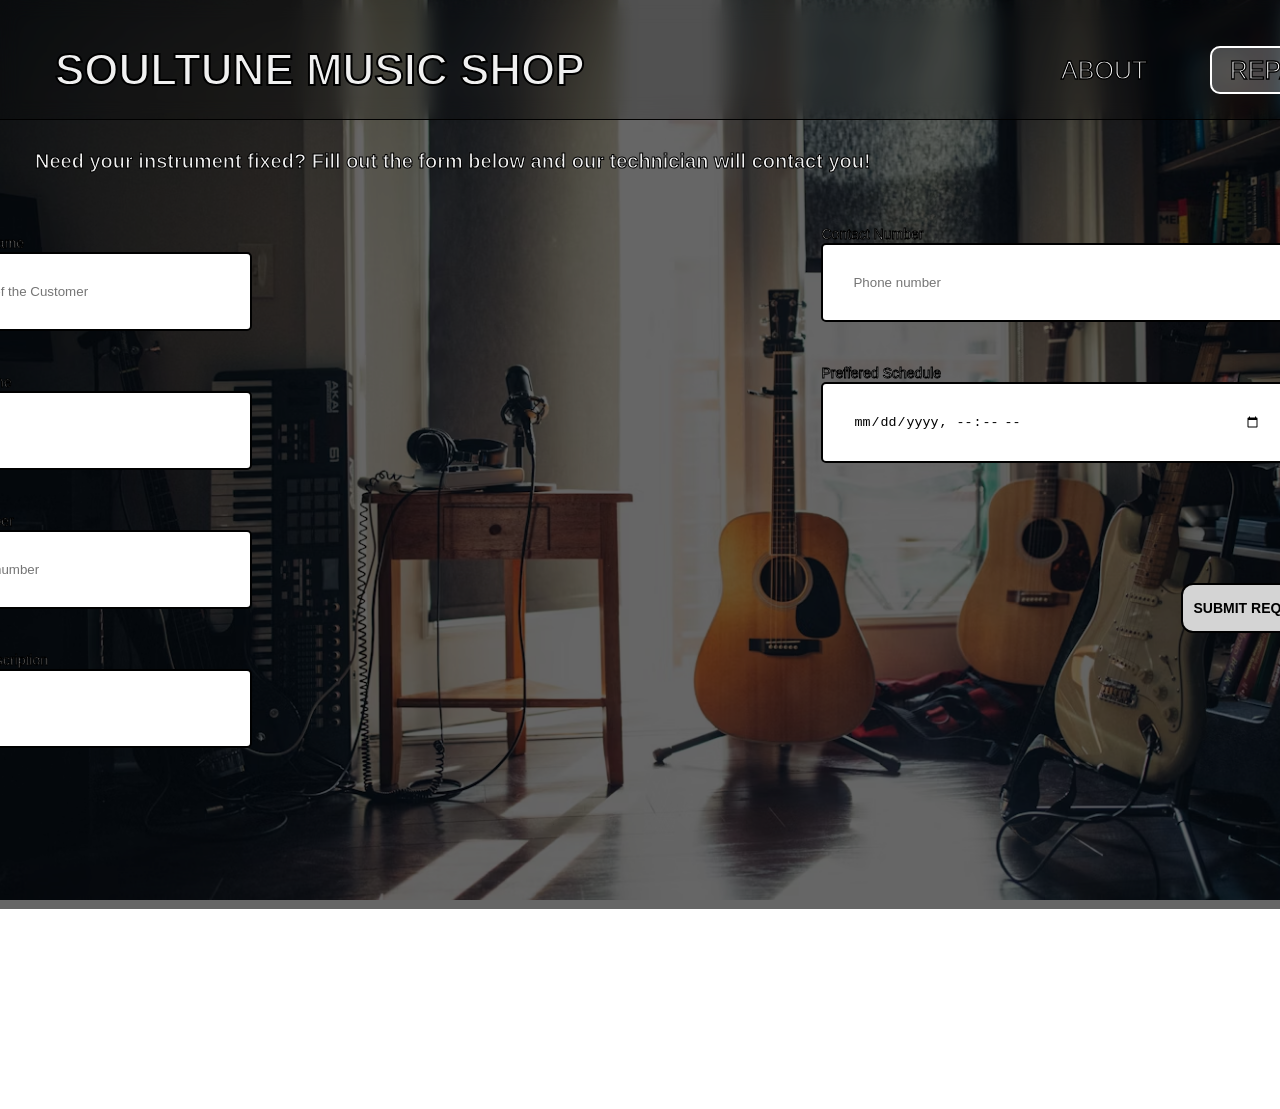
<file: services.html>
<!DOCTYPE html>
<html lang="en">
<head>
    <meta charset="UTF-8">
    <meta name="viewport" content="width=device-width, initial-scale=1.0">
    <title>SOULTUNE</title>
    <link rel="icon" type="image/x-icon" href="tablogo.png">
    <link rel="stylesheet" href="main.css">
    <style>
        body {
            overflow: hidden;
        }
        button {
            font-size: 14px;
            padding: 15px 10px;
            background: #d4d4d4;
            color: rgb(0, 0, 0);     
            font-weight: bold;
            border: 2px solid #000000;
            transition: color 0.5s;
            border-radius: 12px;
            cursor: pointer;

            position: relative;
            left: 360px;
            top: 100px;
        }
        button:hover {
            color: #ffffff;
            background-color: #ff9900a8;
        }

    </style>
</head>
    <body>
        <div class="overlay">
            <div class="wrapper">
                <header>
                    <h1>SOULTUNE MUSIC SHOP</h1>

                    <nav>
                        <ul>
                            <li><a href="about.html">ABOUT</a></li>
                            <li><a href="services.html">REPAIR & MAINTENANCE</a></li>
                            <li><a href="contacts.html">CONTACTS</a></li>
                            <li><a href="settings.html"><img style="position: relative; top: 5px;" src="items/settingsicon.png" class="logo" alt="Settings" height="35" width="55"></a></li>
                        </ul>
                    </nav>
                </header>

                <button class="nav-toggle" onclick="toggleMenu()">MENU</button>
                    <nav class="low-menu" id="lowMenu">
                        <ul>
                            <li><a href="guitarproducts.html">GUITAR</a></li>
                            <li><a href="pianoproducts.html">PIANO</a></li>
                            <li><a href="drumsproducts.html">DRUMSET</a></li>
                            <li><a href="accessories.html">ACCESSORIES</a></li>
                            <li><a href="home.html"><img style="position: relative; top: 5px;" src="items/homeicon.png" class="logo" alt="Settings" height="auto" width="60"></a></li>
                        </ul>
                    </nav>

            </div>

            <h2>Need your instrument fixed? Fill out the form below and our technician will contact you!</h2>

                <form action="home.html" autocomplete="on" class="form-container-left">
                    <div class="fillup-form">
                        <label for="Customer">Customer Name</label>
                        <input type="username" id="users" name="username" placeholder="Name of the Customer" required><br>
                    </div>

                    <div class="fillup-form">
                        <label for="name">Product Name</label>
                        <input type="name" id="product-name" name="product" required><br>
                    </div>

                    <div class="fillup-form">
                        <label for="model">Model Number</label>
                        <input type="model" id="model" name="model" placeholder="Model number" required><br>
                    </div>
        
                    <div class="fillup-form">
                        <label for="problem">Problem Description</label>
                        <input type="problem" id="problem" name="problem"><br>
                    </div>

                <div class="form-container-right">
                    <div class="fillup-form a">
                        <label for="text">Contact Number</label>
                        <input id="numOnly" type="text" placeholder="Phone number" required><br>
                    </div>

                    <div class="fillup-form a">
                        <label for="schedule">Preffered Schedule</label>
                        <input type="datetime-local" id="schedule" name="schedule" required><br>
            
                        <p>
                            <button type="submit">SUBMIT REQUEST</button>
                        </p>
                    </div>
                </div>
                </form>

            <script>
            document.getElementById("numOnly").addEventListener("input", function () {
                this.value = this.value.replace(/[^0-9]/g, "");
                });

                const current = location.pathname.split("/").pop();
    document.querySelectorAll("nav a").forEach(link => {
        if(link.getAttribute("href") === current){
            link.classList.add("active");
        }
    });

    function toggleMenu() {
    let menu = document.getElementById("lowMenu");
    menu.style.display = (menu.style.display === "flex") ? "none" : "flex";
}

function toggleMenu() {
    let menu = document.getElementById("lowMenu");

    if (menu.classList.contains("show")) {
       
        menu.classList.remove("show");
        setTimeout(() => {
            menu.style.display = "none";
        }, 200);
    } else {
       
        menu.style.display = "flex";
        setTimeout(() => {
            menu.classList.add("show");
        }, 10);
    }
}
            </script>

        </div>
    </body>
</html>
</file>
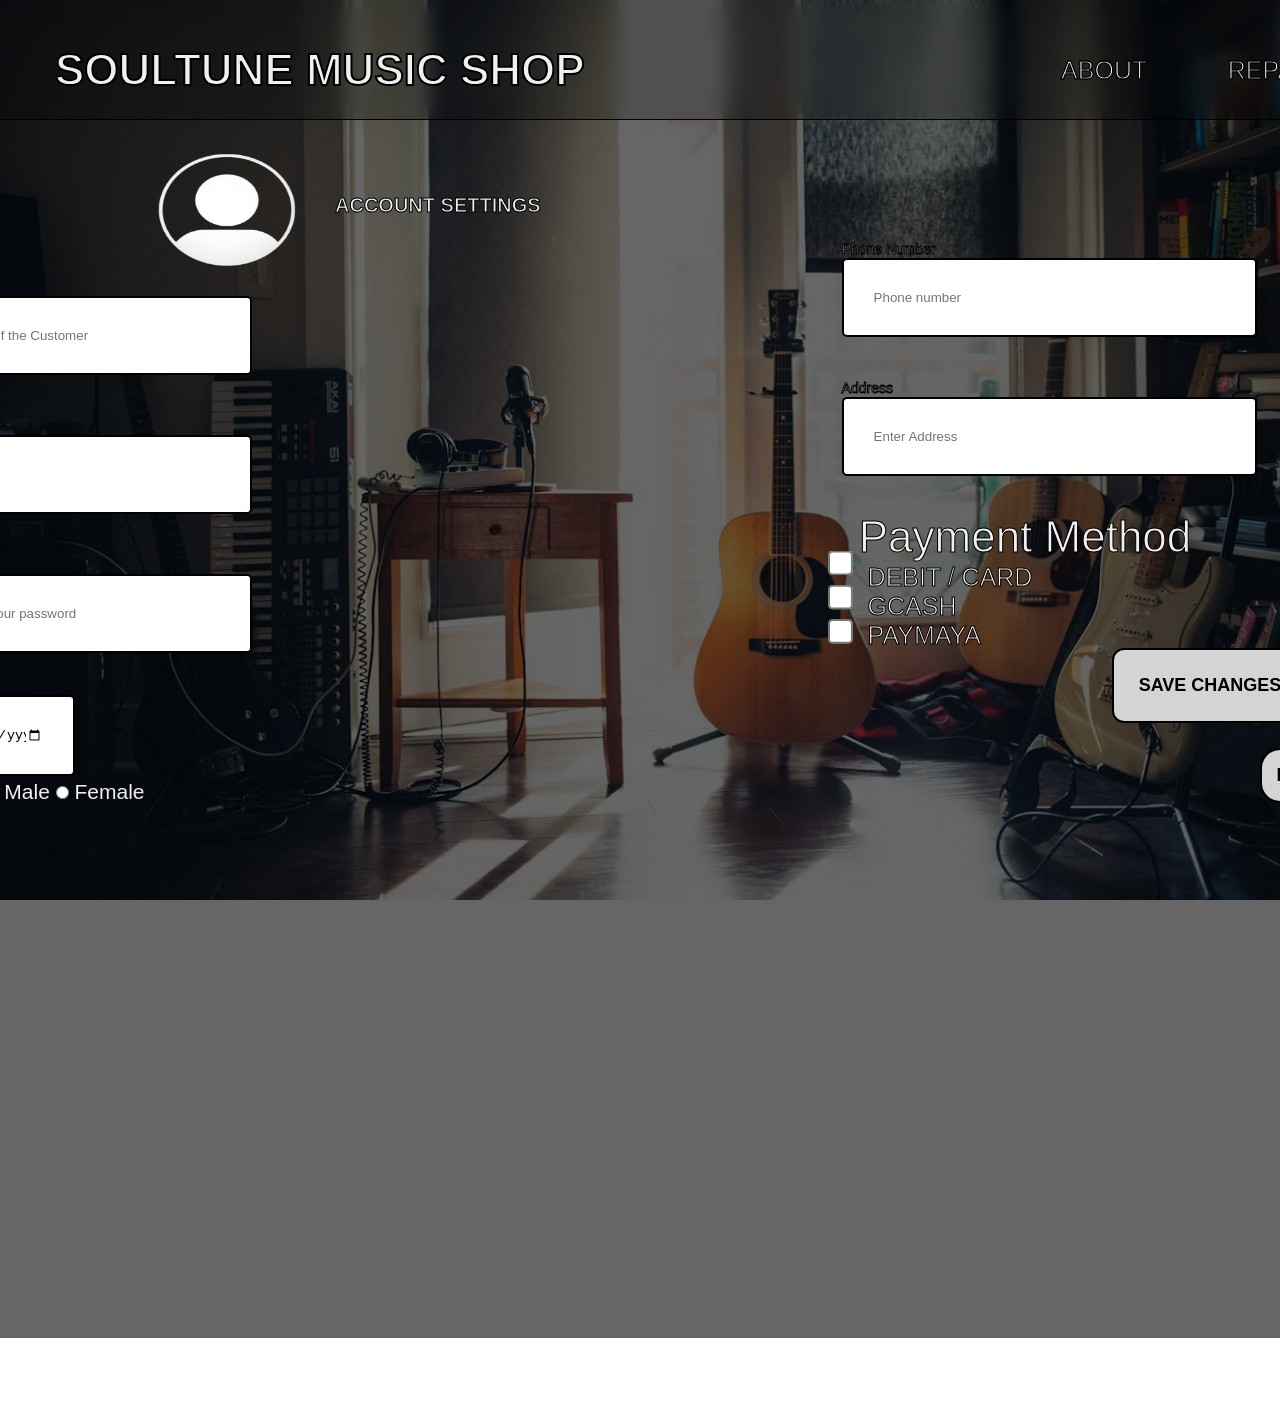
<file: settings.html>
<!DOCTYPE html>
<html lang="en">
<head>
    <meta charset="UTF-8">
    <meta name="viewport" content="width=device-width, initial-scale=1.0">
    <title>SOULTUNE</title>
    <link rel="icon" type="image/x-icon" href="tablogo.png">
    <link rel="stylesheet" href="main.css">
    <style>
        body {
            overflow: hidden;
        }
        nav a.active {
            padding-top: 20px;
            background: rgba(255, 255, 255, 0.25);
            color: #fff !important;
            border: 2px solid #fff;
            text-shadow: none;
        }
        .form-container-left {
            display: flex;
            align-items: center;
            flex-direction: column;
            position: relative;
            bottom: 350px;
            right: 600px;
        }
        .fillup-form {
            align-items: center;
            text-align: left;
            width: 20%;
            padding: 10px;
            margin: 1px 750px;
            border-radius: 3px;
        }
        .fillup-form label {
            font-family: "Arial Black", Impact, sans-serif;
            font-size: 14px;
            color: #ffffff;
            -webkit-text-stroke: 1px #000000;
            margin-bottom: 2px;
            text-align: 2000px;
        }
        .fillup-form input {
            width: 140%;
            padding: 30px;
            margin-bottom: 20px;
            border: 2px solid #000000;
            border-radius: 5px;
        }
        .p {
            font-family: 'Arial Black', Impact, sans-serif;
            color: #f0f0f0;
            -webkit-text-stroke: 1px #000;
            font-size: 24px;
            margin-bottom: 5px;
            position: relative;
            right: 135px;
            bottom: 25px;
        }
        .birthdate {
            align-items: center;
            text-align: left;
            width: 20%;
            padding: 10px;
            margin: 1px 750px;
            border-radius: 3px;
        }
        .birthdate input {
            width: 65%;
            padding: 30px;
            margin-bottom: 20px;
            border: 2px solid #000000;
            border-radius: 5px;
        }
        .radio-buttons {
            font-family: 'Arial Black', Impact, sans-serif;
            color: #f0f0f0;
            stroke-width: 100px #000;
            font-size: 21px;
            margin-bottom: 0px;
            position: relative;
            right: -25px;
            top: -60px;

        }
        .form-container-right {
            display: flex;
            align-items: center;
            flex-direction: column;
            position: relative;
            top: -635px;
            left: 950px;
        }
        .p2 {
            font-family: 'Arial Black', Impact, sans-serif;
            color: #f0f0f0;
            -webkit-text-stroke: 1px #000;
            font-size: 44px;
            margin-bottom: 5px;
            position: relative;
            right: -35px;
            bottom: -5px;
        }
        .p3 {
            font-family: 'Arial Black', Impact, sans-serif;
            color: #f0f0f0;
            -webkit-text-stroke: 1px #000;
            font-size: 25px;
            margin-bottom: 3px;
            position: relative;
            right: 40px;
            bottom: -1px;
        }
        .checkbox-buttons {
            transform: scale(1.9);
            margin: 6px;
            position: relative;
            right: 150px;
            top: -85px;

        }
        .fillup-form a{
            align-items: center;
            text-align: left;
            width: 25%;
            padding: 15px;
            margin: 0px 750px;
            border-radius: 3px;
        }
        .fillup-form label a{
            font-family: "Arial Black", Impact, sans-serif;
            font-size: 14px;
            color: #ffffff;
            -webkit-text-stroke: 1px #000000;
            margin-bottom: 2px;
            text-align: 2000px;
        }
        .fillup-form input a{
            width: 140%;
            margin-bottom: 20px;
            border: 2px solid #000000;
            border-radius: 5px;
        }
        button {
            font-size: 18px;
            padding: 25px 25px;
            background: #d4d4d4;
            color: rgb(0, 0, 0);     
            font-weight: bold;
            border: 2px solid #000000;
            border-radius: 12px;
            cursor: pointer;
            position: relative;
            left: 220px;
            top: -70px;
        }
        button:hover {
            color: #ffffff;
            background-color: #ff9900b7;
        }
        .purchase {
            margin-left: -18%;
            position: relative;
            top: -410px;
            left: 1270px;
        }
        .purchase button {
            padding: 15px;
            border-radius: 20px;
        }
        .logout {
            margin-left: 30px;
            position: relative;
            top: -460px;
            left: 1270px;
        }
        .logout button {
            padding: 15px;
            border-radius: 20px;
            background: #d4d4d4;
            color: rgb(0, 0, 0);
        }
        .logout button:hover {
            color: #ffffff;
            background-color: #c42e10a8;
        }
    </style>
</head>
    <body>

    <div class="overlay">
        <div class="wrapper">
            <header>
                <h1>SOULTUNE MUSIC SHOP</h1>

                <nav>
                    <ul>
                        <li><a href="about.html">ABOUT</a></li>
                        <li><a href="services.html">REPAIR & MAINTENANCE</a></li>
                        <li><a href="contacts.html">CONTACTS</a></li>
                        <li><a href="settings.html"><img src="items/settingsicon.png" class="logo" alt="Settings" height="35" width="55"></a></li>
                    </ul>
                </nav>
            </header>

            <button class="nav-toggle" onclick="toggleMenu()">MENU</button>
                <nav class="low-menu" id="lowMenu">
                    <ul>
                        <li><a href="guitarproducts.html">GUITAR</a></li>
                        <li><a href="pianoproducts.html">PIANO</a></li>
                        <li><a href="drumsproducts.html">DRUMSET</a></li>
                        <li><a href="accessories.html">ACCESSORIES</a></li>
                        <li><a href="home.html"><img src="items/homeicon.png" class="logo" alt="Settings" height="auto" width="60"></a></li>
                    </ul>
                </nav>

        </div>

    <div class="itemsettings">
        <img style="position: relative; right: 200px; top: 230px; margin-top: -80px;" src="items/usericon.png" class="logo" alt="Settings" height="120" width="260"><h2>ACCOUNT SETTINGS</h2>
    </div>

            <form action="login.html" autocomplete="on" class="form-container-left">
                <div class="fillup-form">
                    <label for="Customer">Name</label>
                    <input type="username" id="users" name="username" placeholder="Name of the Customer" required><br>
                </div>

                <div class="fillup-form">
                    <label for="email">Email</label>
                    <input type="email" id="email" name="email" required><br>
                </div>

                <div class="fillup-form">
                    <label for="password">Password:</label>
                    <input type="password" required oninvalid="this.setCustomValidity('Please enter your password')"
                    oninput="this.setCustomValidity('')" id="password" name="password" placeholder="Enter your password" required>
                </div>
    
                <div class="birthdate">
                    <label for="birthday"></label>
                    <input type="date" id="birthday" placeholder="Enter your Birthday" required><br>
                </div>

                <div class="p">
                    <p>Gender</p>
                </div>
        
                <div class="radio-buttons">
                    <input type="radio" id="male" name="Gender" value="MALE" required>
                    <label for="male">Male</label>
                    <input type="radio" id="female" name="Gender" value="FEMALE" required>
                    <label for="female">Female</label>
                </div>

            <div class="form-container-right">

                <div class="fillup-form a">
                    <label for="text">Phone Number</label>
                    <input id="numOnly" type="text" placeholder="Phone number" required><br>
                </div>

                <div class="fillup-form a">
                        <label for="Address">Address</label>
                        <input type="address" id="address" name="address" placeholder="Enter Address" required><br>
                </div>

                <div class="p2">    
                    <p2>Payment Method</p2>
                </div>

                <div class="p3">
                    <p3>DEBIT / CARD</p3><br>
                    <p3>GCASH</p3><br>
                    <p3>PAYMAYA</p3><br>
                </div>

                <div class="checkbox-buttons">
                    <input type="checkbox" id="creditcard" name="payment" value="CREDIT CARD"><br>
                    <input type="checkbox" id="gcash" name="payment" value="GCASH"><br>
                    <input type="checkbox" id="paymaya" name="payment" value="PAYMAYA"><br>
                </div>    

                <p>
                    <button type="submit">SAVE CHANGES</button>    
                </p>

            </div>
            </form>

            <div class="purchase">
                <button onclick="location.href='purchase.html'">PURCHASES</button>
            </div>

            <div class="logout">
                <button onclick="location.href='login.html'">LOGOUT</button>
            </div>

            <script>
                document.getElementById("numOnly").addEventListener("input", function () {
                this.value = this.value.replace(/[^0-9]/g, "");
                });

                const current = location.pathname.split("/").pop();
    document.querySelectorAll("nav a").forEach(link => {
        if(link.getAttribute("href") === current){
            link.classList.add("active");
        }
    });

    function toggleMenu() {
    let menu = document.getElementById("lowMenu");
    menu.style.display = (menu.style.display === "flex") ? "none" : "flex";
}

function toggleMenu() {
    let menu = document.getElementById("lowMenu");

    if (menu.classList.contains("show")) {
       
        menu.classList.remove("show");
        setTimeout(() => {
            menu.style.display = "none";
        }, 200);
    } else {
       
        menu.style.display = "flex";
        setTimeout(() => {
            menu.classList.add("show");
        }, 10);
    }
}
            </script>

    </div>

    </body>
</html>
</file>
<file: main.css>
* {
    margin: 0;
    padding: 0;
    box-sizing: border-box;
}
body {
    background: url('items/new.png') no-repeat center center fixed;
    background-size: cover;
    background-attachment: fixed;
    font-family: Arial, sans-serif;
    
    display: flex;
    flex-direction: column;
    min-width: 100%;
    min-height: 100%;
    overflow: hidden;
    overflow-y: auto;

}
.overlay {
    background: rgba(0, 0, 0, 0.6);
    min-height: 100vh;
    padding: 0px;
}
.wrapper {
    align-items: auto;
    width: 1100px;
    margin: 0px auto;
}
header {
    position: fixed;
    top: 0;
    left: 0;
    width: 100%;
    z-index: 1000;
    height: 120px;
    display: flex;
    align-items: center;
    justify-content: space-between;
    background: rgba(0, 0, 0, 0.2);
    backdrop-filter: blur(10px);
    border-bottom: 1px solid #000;
    padding: 0px;
}
header, .wrapper {
    min-width: 1920px;
}
header h1 {
    font-family: 'Arial Black', Impact, sans-serif;
    color: #f0f0f0;
    -webkit-text-stroke: 2px #000;
    font-size: 44px;
    margin-left: 20px;
    position: relative;
    top: 10px;
}
nav {
    list-style: none;
}
nav a {
    padding: 8px 18px;
    border-radius: 10px;
    transition: 0.3s;
}
nav a.active {
    background: rgba(255, 255, 255, 0.25);
    color: #fff;
    border: 2px solid #fff;
    text-shadow: none;
}
nav a:hover {
    margin: -10px;
    background: rgba(255, 255, 255, 0.15);
    border-radius: 10px;
}
ul {
    margin: 0px;
    position: relative;
    left: 5px;
    top: 5px;
}
li {
    display: inline;
    margin: 20px;
    font-size: 25px;
}
a {
    text-decoration: none;
    font-family: 'Arial Black', Impact, sans-serif;
    color: #fafafa;
    -webkit-text-stroke: 1.3px #000;
}
.nav-toggle {
    position: absolute;
    top: 125px;
    left: 1780px;
    background: rgba(0, 0, 0, 0.2);
    color: white;
    font-size: 15px;
    padding: 18px 25px;
    border-radius: 13px;
    border: 5px solid #000;
    cursor: pointer;
    backdrop-filter: blur(5px);
    z-index: 999;
}
.low-menu {
    position: absolute;
    top: 135px;
    left: 860px;
    width: 100%;
    z-index: 999;
    display: none; 
    flex-direction: column;
    z-index: 888;

    opacity: 0;
    transform: scale(0.8);
    transition: opacity 0.25s ease, transform 0.25s ease;
}
.low-menu.show {
    display: flex; 
    flex-direction: column;
    opacity: 1;
    transform: scale(1);
    animation: menuPop 0.25 ease;
}
.low-menu ul {
    position: relative;
    top: -15px;
    left: -16px;
    margin-left: 120px;
    flex-direction: column;
    background: rgba(0, 0, 0, 0.2);
    padding: 20px;
    border-radius: 25px;
    backdrop-filter: blur(3px);
}
.low-menu li {
    display: inline;
    margin: 6px 0;
    font-size: 25px;
}
.contacts-left {
    display: block;
    max-width: 1500px;
    width: 100%;
    position: relative;
    bottom: 40px;
    margin-left: -100px;
}
.contacts-left h1 {
    margin-top: -35px;
    font-size: 50px;
    font-family: 'Arial Black', Impact, sans-serif;
    color: #179ae6;
    -webkit-text-stroke: 1px #000;
}
.contacts-left h2 {
    position: relative;
    top: 170px;
    margin: -80px;
    margin-left: 125px;
    margin-top: 80px;
    font-size: 25px;
    font-family: 'Arial Black', Impact, sans-serif;
    color: #e0e3e6;
    -webkit-text-stroke: 1px #000000;
}
.contacts-left p {
    color: rgb(255, 255, 255);
    font-size: 30px;
    -webkit-text-stroke: 0.5px #000;
}
.contacts-leftlower {
    display: block;
    max-width: 1500px;
    width: 100%;
    position: relative;
    bottom: -10px;
    margin-left: -75px;
}
.contacts-leftlower h2 {
    position: relative;
    top: 170px;
    margin: -80px;
    margin-left: 100px;
    margin-top: 60px;
    font-size: 25px;
    font-family: 'Arial Black', Impact, sans-serif;
    color: #e0e3e6;
    -webkit-text-stroke: 1px #000000;
}
.contacts-leftlower p {
    color: rgb(255, 255, 255);
    font-size: 30px;
    -webkit-text-stroke: 0.5px #000;
}
.contacts-image {
    margin-bottom: -375px;
    margin-left: 500px;
}
.contacts-right {
    display: flex;
    align-items: center;
    flex-direction: column;
    position: relative;
    top: -580px;
    left: 930px;
}
.contacts-right h3 {
    margin: -10px;
    margin-left: -1300px;
    margin-top: 310px;
    font-size: 30px;
    font-family: 'Arial Black', Impact, sans-serif;
    color: #e0e3e6;
    -webkit-text-stroke: 1px #000000;
}
.contacts-form {
    position: relative;
    top: -160px;
    left: -30px;
    align-items: center;
    text-align: left;
    width: 20%;
    padding: 10px;
    margin: -10px 750px;
    border-radius: 3px;
}
.contacts-form label {
    font-family: "Arial Black", Impact, sans-serif;
    font-size: 14px;
    color: #ffffff;
    -webkit-text-stroke: 1px #000000;
    margin-bottom: 2px;
    text-align: 2000px;
}
.contacts-form input {
    width: 140%;
    padding: 30px;
    margin-bottom: 20px;
    border: 2px solid #000000;
    border-radius: 5px;
}
.upperhero {
    text-align: center;
    margin-top: 0px;
}
.upperhero h2 {
    position: relative; 
    top: 240px;
    color: aliceblue;
    font-size: 60px;
    font-weight: bold;
    text-shadow: 8px 7px 8px rgb(0, 0, 0);
}
.upperbox {
    display: block;
    max-width: 1500px;
    width: 100%;
    position: relative;
    bottom: -280px;
    margin-left: 200px;
}
.upperbox h3 {
    text-align: center;
    margin-bottom: 200px;
    font-size: 40px;
    font-family: 'Arial Black', Impact, sans-serif;
    color: #98a0dd;
    -webkit-text-stroke: 1px #000;
    text-shadow: 8px 7px 8px rgb(0, 0, 0);
}
.myvideo {
    margin-top: -120px;
}
.purposecontainer {
    margin-top: 100px;
    margin-left: 165px;
}
.lowerhero {
    text-align: left;
    margin-top: 0px;
}
.lowerhero h2 {
    position: relative; 
    top: 240px;
    color: aliceblue;
    font-size: 30px;
    font-weight: bold;
    text-shadow: 8px 7px 8px rgb(0, 0, 0);
}
.lowerbox {
    display: block;
    max-width: 1500px;
    width: 100%;
    position: relative;
    bottom: -280px;
    margin-left: 50px;
}
.lowerbox h3 {
    margin-bottom: 10px;
    font-size: 25px;
    font-family: 'Arial Black', Impact, sans-serif;
    color: #ff9900;
    -webkit-text-stroke: 1px #000;
    text-shadow: 8px 7px 8px rgb(0, 0, 0);
}
.lowerbox p {
    margin-bottom: 10px;
    font-family: 'Arial Black', sans-serif;
    color: rgb(255, 255, 255);
    font-size: 20px;
    -webkit-text-stroke: 0.5px #000; 
    text-shadow: 4px 3px 9px rgb(0, 0, 0);
}
.guitar {
    margin-top: 150px;
}
.guitar h3 {
    font-family: 'Arial Black', Impact, sans-serif;
    font-weight: bold;
    text-shadow: 2px 2px 5px rgb(255, 255, 255);
    text-align: left;
    font-size: 40px;
    -webkit-text-stroke: 1.8px #000;
    position: relative;
    top: 20px;
    right:-40px;
    color: rgb(219, 217, 217);
    margin-bottom: 50px;
}
.guitar-list1 {
    display: flex;
    position: relative;
    top: -10px;
    left: 17px;
    justify-content: left;
    gap: 20px;
    flex-wrap: wrap;
}
.guitar-list2 {
    display: flex;
    position: relative;
    top: 20px;
    left: 17px;
    justify-content: left;
    gap: 20px;
    flex-wrap: wrap;
}
.guitar-list3 {
    display: flex;
    position: relative;
    top: 50px;
    left: 17px;
    margin-bottom: 100px;
    justify-content: left;
    gap: 20px;
    flex-wrap: wrap;
}
.piano {
    margin-top: 150px;
}
.piano h3 {
    font-family: 'Arial Black', Impact, sans-serif;
    font-weight: bold;
    text-shadow: 2px 2px 5px rgb(255, 255, 255);
    text-align: left;
    font-size: 40px;
    -webkit-text-stroke: 1.8px #000;
    position: relative;
    top: 20px;
    right:-40px;
    color: rgb(219, 217, 217);
    margin-bottom: 50px;
}
.piano-list1 {
    display: flex;
    position: relative;
    top: -10px;
    left: 17px;
    justify-content: left;
    gap: 20px;
    flex-wrap: wrap;
}
.piano-list2 {
    display: flex;
    position: relative;
    top: 20px;
    left: 17px;
    justify-content: left;
    gap: 20px;
    flex-wrap: wrap;
}
.piano-list3 {
    display: flex;
    position: relative;
    top: 50px;
    left: 17px;
    margin-bottom: 100px;
    justify-content: left;
    gap: 20px;
    flex-wrap: wrap;
}
.drums {
    margin-top: 150px;
}
.drums h3 {
    font-family: 'Arial Black', Impact, sans-serif;
    font-weight: bold;
    text-shadow: 2px 2px 5px rgb(255, 255, 255);
    text-align: left;
    font-size: 40px;
    -webkit-text-stroke: 1.8px #000;
    position: relative;
    top: 20px;
    right:-40px;
    color: rgb(219, 217, 217);
    margin-bottom: 50px;
}
.drums-list1 {
    display: flex;
    position: relative;
    top: -10px;
    left: 17px;
    justify-content: left;
    gap: 20px;
    flex-wrap: wrap;
}
.drums-list2 {
    display: flex;
    position: relative;
    top: 20px;
    left: 17px;
    justify-content: left;
    gap: 20px;
    flex-wrap: wrap;
}
.drums-list3 {
    display: flex;
    position: relative;
    top: 50px;
    left: 17px;
    margin-bottom: 100px;
    justify-content: left;
    gap: 20px;
    flex-wrap: wrap;
}
.accessories {
    margin-top: 150px;
}
.accessories h3 {
    font-family: 'Arial Black', Impact, sans-serif;
    font-weight: bold;
    text-shadow: 2px 2px 5px rgb(255, 255, 255);
    text-align: left;
    font-size: 40px;
    -webkit-text-stroke: 1.8px #000;
    position: relative;
    top: 20px;
    right:-40px;
    color: rgb(219, 217, 217);
    margin-bottom: 50px;
}
.accessories-list1 {
    display: flex;
    position: relative;
    top: -10px;
    left: 17px;
    justify-content: left;
    gap: 20px;
    flex-wrap: wrap;
}
.accessories-list2 {
    display: flex;
    position: relative;
    top: 20px;
    left: 17px;
    justify-content: left;
    gap: 20px;
    flex-wrap: wrap;
}
.accessories-list3 {
    display: flex;
    position: relative;
    top: 50px;
    left: 17px;
    margin-bottom: 100px;
    justify-content: left;
    gap: 20px;
    flex-wrap: wrap;
}
.card {
    width: 250px;
    background: rgba(255, 255, 255, 0.1);
    padding: 20px;
    border-radius: 45px;
    text-align: left;
    backdrop-filter: blur(5px);
    cursor: pointer;
    transition: 0.3s;
}
.card:hover {
    transform: scale(1.05);
}
.card img {
    position: relative;
    left: 20px;
    width: 70%;
    border-radius: 10px;
}
.card h4 {
    color: #f0f0f0;
    margin-top: 15px;
    font-size: 20px;
}
.card p {
    color: #b9b3b3;
    margin-top: 5px;
    font-size: 15px;
}
.modal {
    display: none;
    position: fixed;
    top: 0;
    left: 0;
    width: 100%;
    height: 100%;
    background: rgba(0,0,0,0.6);
    justify-content: center;
    align-items: center;
    z-index: 9999;
}
#modal-price {
    font-weight: bold;
    color: #1ccf58;
    font-size: 28px;
}
#modal-desc {
    margin-top: 20px;
    margin-bottom: 20px;
    color: #ffffff;
    font-size: 15px;
}
.modal-content {
    background: rgba(255,255,255,0.1);
    padding: 20px;
    border-radius: 35px;
    width: 450px;
    animation: zoomIn 0.3s ease;
    text-align: center;
    backdrop-filter: blur(10px);
}
@keyframes zoomIn {
    0% { transform: scale(0.5); opacity: 0; }
    100% { transform: scale(1); opacity: 1; }
}
.modal-img {
    width: 250px;
    height: auto;
    margin-bottom: 10px;
}
.modal-content h4 {
    color: white;
    font-size: 24px;
    margin: 10px 0 5px;

    position: relative;
    top: -20px;
    left: 5px;
}
.modal-content p {
    color: #ddd;
    font-size: 20px;
    margin: 0;
}
.modal-buttons {
    display: flex;
    justify-content: center;      
    gap: 5px;                    
    margin-top: 10px;             
}
.modal-buttons .add-cart,
.modal-buttons .buy-now {
    padding: 13px 15px;
    position: static;
    border: none;
    border-radius: 10px;
    font-weight: bold;
    cursor: pointer;
}
.add-cart {
    position: relative;
    left: -10vh;
    background: #28a745;
    color: white;
}
.buy-now {
    position: relative;
    left: 10vh;
    background: #007bff;
    color: white;
}
h2 {
    font-family: 'Arial Black', sans-serif;
    color: #f0f0f0;
    -webkit-text-stroke: 1px #000;
    font-size: 20px;
    position: relative;
    top: 150px;
    left: 35px;
}
h1 {
    font-family: 'Arial Black', sans-serif;
    color: #f0f0f0;
    -webkit-text-stroke: 1px #000;
    font-size: 20px;
    position: relative;
    top: 150px;
    left: 35px;
}
.form-container-left {
    display: flex;
    align-items: center;
    flex-direction: column;
    position: relative;
    top: 200px;
    right: 600px;
}
.fillup-form {
    align-items: center;
    text-align: left;
    width: 20%;
    padding: 10px;
    margin: 1px 750px;
    border-radius: 3px;
}
.fillup-form label {
    font-family: "Arial Black", Impact, sans-serif;
    font-size: 14px;
    color: #ffffff;
    -webkit-text-stroke: 1px #000000;
    margin-bottom: 2px;
    text-align: 2000px;
}
.fillup-form input {
    width: 140%;
    padding: 30px;
    margin-bottom: 20px;
    border: 2px solid #000000;
    border-radius: 5px;
}
.form-container-right {
    display: flex;
    align-items: center;
    flex-direction: column;
    position: relative;
    top: -565px;
    left: 950px;
}
.fillup-form a{
    align-items: center;
    text-align: left;
    width: 25%;
    padding: 15px;
    margin: 0px 750px;
    border-radius: 3px;
}
.fillup-form label a{
    font-family: "Arial Black", Impact, sans-serif;
    font-size: 14px;
    color: #ffffff;
    -webkit-text-stroke: 1px #000000;
    margin-bottom: 2px;
    text-align: 2000px;
}
.fillup-form input a{
    width: 140%;
    margin-bottom: 20px;
    border: 2px solid #000000;
    border-radius: 5px;
}
.item {
    position: relative;
    top: 50px;
    margin-left: 300px;
}
.itemsettings {
    margin-left: 300px;
}
button {
    font-size: 14px;
    padding: 15px 10px;
    background: #d4d4d4;
    color: rgb(0, 0, 0);     
    font-weight: bold;
    border: 2px solid #000000;
    transition: color 0.5s;
    border-radius: 12px;
    cursor: pointer;
}
button:hover {
    color: #030303;
    background-color: #ff9900a3;
}
.itemsettings button,
.item button {
    position: relative;
    left: 360px;
    top: 100px;
}
footer {
    margin-top: 550px;
    color: #f0f0f0;
    text-align: center;
    padding: 10px;
    background: rgba(0,0,0,0.3);
    border-radius: 25px;
}
.footer-row {
    display: flex;
    justify-content: space-between;
    width: 100%;
}
.footer-row p {
    font-size: 12px;
    margin: 4px;
    margin-left: 350px;
    margin-right: 350px;
    position: relative;
    top: 5px;
}
</file>
